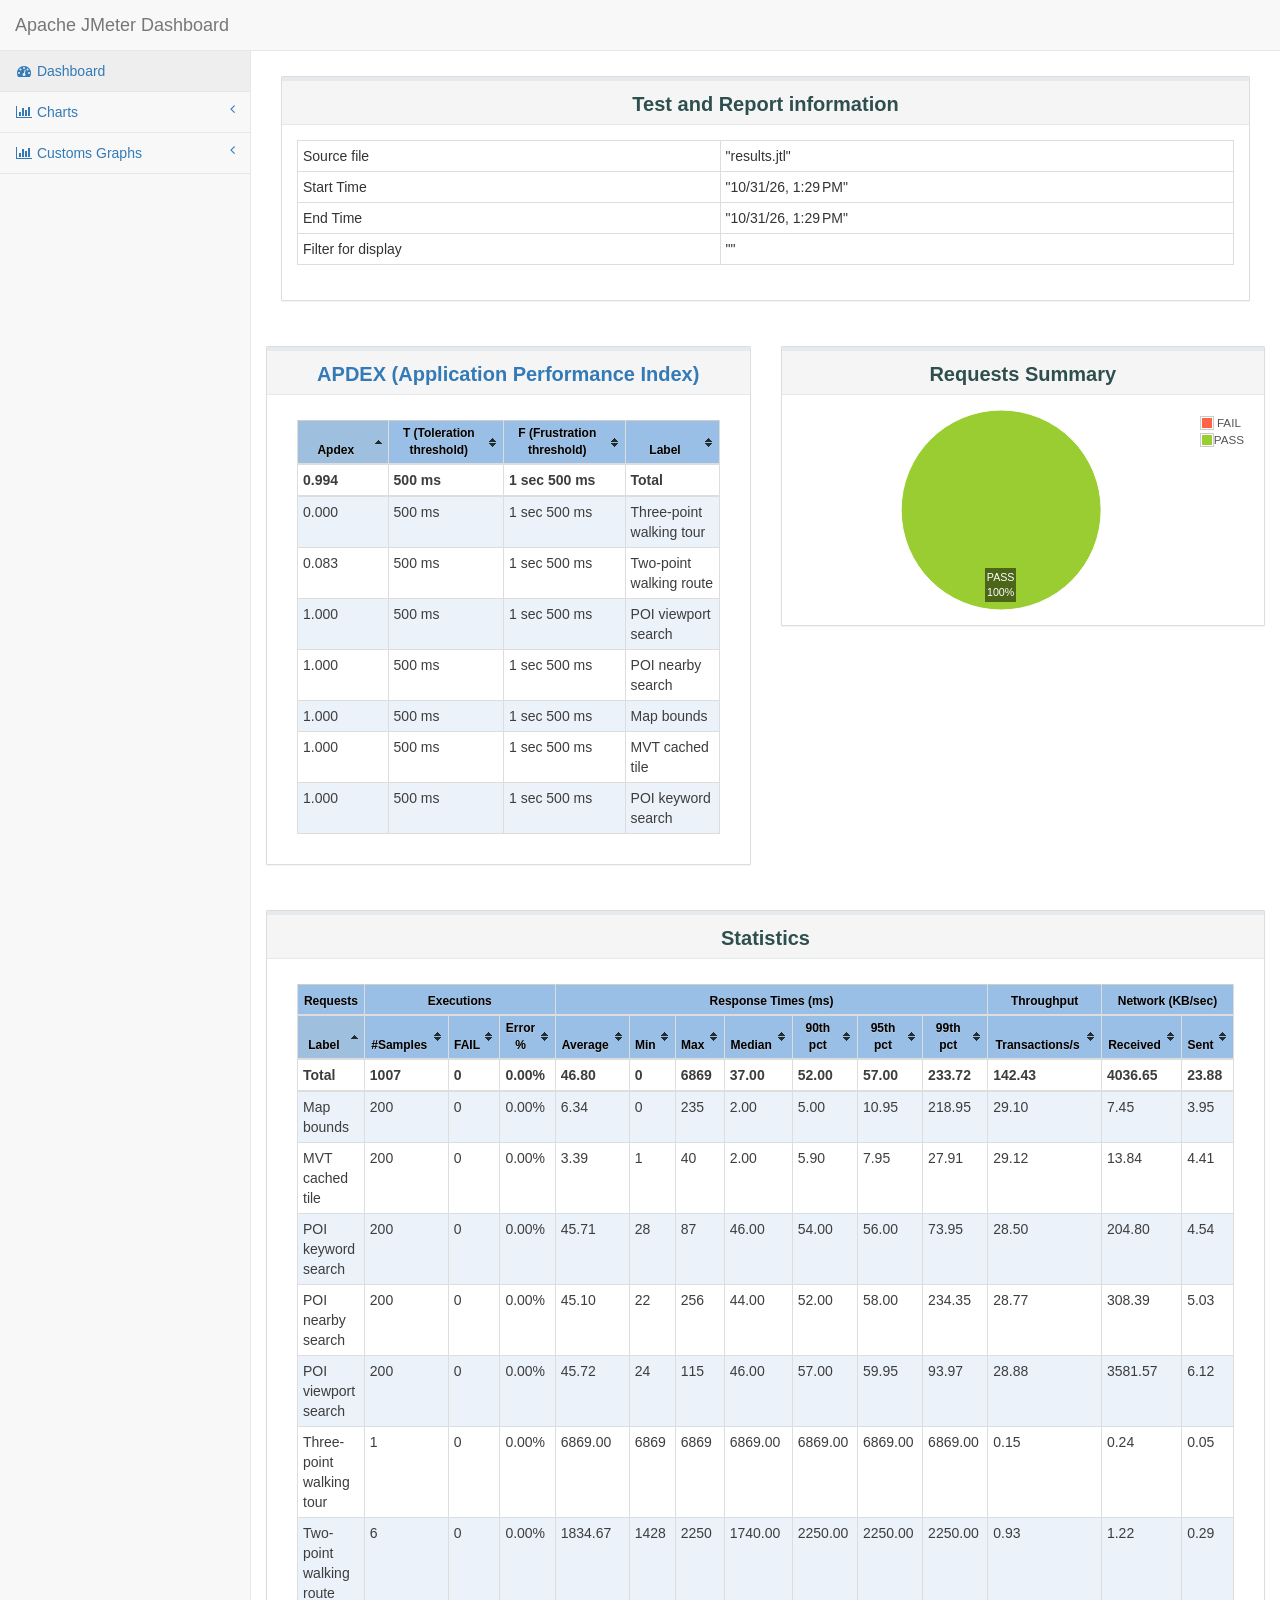
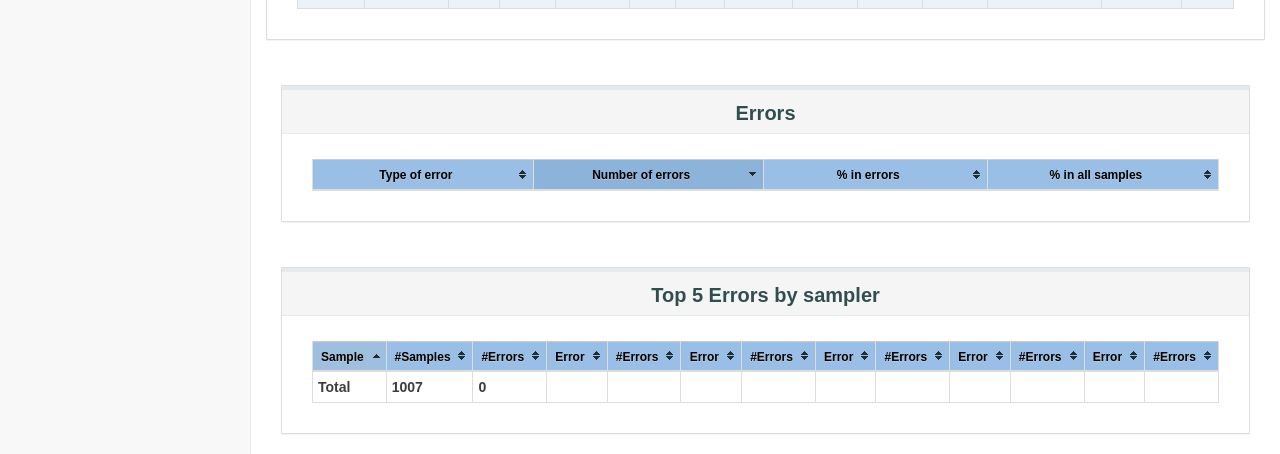
<file: reports/jmeter/latest/html/index.html>
<!DOCTYPE html>
<html lang="en">

<head>

    <meta charset="utf-8">
    <meta http-equiv="X-UA-Compatible" content="IE=edge">
    <meta name="viewport" content="width=device-width, initial-scale=1">
    <meta name="description" content="">
    <meta name="author" content="">

    <title>Apache JMeter Dashboard</title>

     <!-- Bootstrap Core CSS -->
    <link href="sbadmin2-1.0.7/bower_components/bootstrap/dist/css/bootstrap.min.css" rel="stylesheet">

    <!-- MetisMenu CSS -->
    <link href="sbadmin2-1.0.7/bower_components/metisMenu/dist/metisMenu.min.css" rel="stylesheet">

    <!-- Custom CSS -->
    <link href="sbadmin2-1.0.7/dist/css/sb-admin-2.css" rel="stylesheet">

    <!-- Dashboard css -->
    <link href="content/css/dashboard.css" rel="stylesheet">

    <!-- Table sorter -->
    <link href="content/css/theme.blue.css" rel="stylesheet">

    <!-- icon -->
    <link rel="icon" type="image/png" href="content/pages/icon-apache.png" />

    <!-- Custom Fonts -->
    <link href="sbadmin2-1.0.7/bower_components/font-awesome/css/font-awesome.min.css" rel="stylesheet" type="text/css">
</head>

<body>
    <div id="wrapper">
        <nav class="navbar navbar-default navbar-static-top" role="navigation" style="margin-bottom: 0">
            <div class="navbar-header">
                <button type="button" class="navbar-toggle" data-toggle="collapse" data-target=".navbar-collapse">
                    <span class="sr-only">Toggle navigation</span>
                    <span class="icon-bar"></span>
                    <span class="icon-bar"></span>
                    <span class="icon-bar"></span>
                </button>
                <a class="navbar-brand" href="index.html">Apache JMeter Dashboard</a>
            </div>
            <div class="navbar-default sidebar" role="navigation">
                <div class="sidebar-nav navbar-collapse">
                    <ul class="nav" id="side-menu">
                        <li>
                            <a href="index.html"><i class="fa fa-dashboard fa-fw"></i> Dashboard</a>
                        </li>
                        <li>
                            <a href="#"><i class="fa fa-bar-chart-o fa-fw"></i> Charts<span class="fa arrow"></span></a>
                            <ul class="nav nav-second-level">
                                <li>
                                    <a href="content/pages/OverTime.html">Over Time</a>
                                </li>
                                <li>
                                    <a href="content/pages/Throughput.html">Throughput</a>
                                </li>
                                <li>
                                    <a href="content/pages/ResponseTimes.html">Response Times</a>
                                </li>
                            </ul>
                            <!-- /.nav-second-level -->
                        </li>
                        
                        <li>
                            <a href="#"><i class="fa fa-bar-chart-o fa-fw"></i> Customs Graphs<span class="fa arrow"></span></a>
                            <ul class="nav nav-second-level">
                                <li>
                                    <a href="content/pages/CustomsGraphs.html">Over Time</a>
                                </li>
                            </ul>
                        </li>
                    </ul>
                </div>
            </div>
        </nav>
        <div id="page-wrapper">
            <div class="row">
                <div class="col-lg-12">
                     <div class="panel panel-default" >
                        <div class="panel-heading" style="text-align:center;">
                           <p class="dashboard-title">Test and Report information</p>
                        </div>
                        <div class="panel-body">
                        <table id="generalInfos" class="table table-bordered table-condensed " >
                            <tr>
                                <td>Source file</td>
                                <td>"results.jtl"</td>
                            </tr>
                            <tr>
                                <td>Start Time</td>
                                <td>"10/31/26, 1:29 PM"</td>
                            </tr>
                            <tr>
                                <td>End Time</td>
                                <td>"10/31/26, 1:29 PM"</td>
                            </tr>
                                <tr>
                                    <td>Filter for display</td>
                                    <td>""</td>
                                </tr>
                        </table>
                     </div>
                </div>
            </div>
            <div class="row">
                <div class="col-lg-6">
                    <div class="panel panel-default" style="text-align:center;">
                        <div class="panel-heading">
                           <p class="dashboard-title"><a href="https://en.wikipedia.org/wiki/Apdex" target="_blank">APDEX (Application Performance Index)</a></p>
                        </div>
                        <div class="panel-body">
                            <section id="apdex" class="col-md-12 table-responsive">
                                <table id="apdexTable" class="table table-bordered table-condensed tablesorter ">
                                </table>
                            </section>
                        </div>
                    </div>
                </div>
                <div class="col-lg-6" >
                    <div class="panel panel-default" style="text-align:center;">
                        <div class="panel-heading">
                           <p class="dashboard-title">Requests Summary</p>
                        </div>
                           <div class="panel-body">
                            <div class="flot-chart" style="height:200px;">
                                <div class="flot-chart-content" id="flot-requests-summary" style="height:200px;"/>
                            </div>
                        </div>
                    </div>
                </div>
            </div>
            <div class="col-lg-12">
                <div class="panel panel-default" style="text-align:center;">
                       <div class="panel-heading" >
                           <p class="dashboard-title">Statistics</p>
                       </div>
                <div class="panel-body ">
                    <section class="col-md-12 table-responsive">
                        <table id="statisticsTable" class="table table-bordered table-condensed tablesorter " >
                        </table>
                    </section>
                </div>
            </div>
            <div class="col-lg-12">
                <div class="panel panel-default" style="text-align:center;">
                    <div class="panel-heading">
                        <p class="dashboard-title">Errors</p>
                    </div>
                    <div class="panel-body">
                        <section class="col-md-12 table-responsive">
                            <table id="errorsTable" class="table table-bordered table-condensed tablesorter ">
                            </table>
                        </section>
                    </div>
                </div>
            </div>
            <div class="col-lg-12">
                <div class="panel panel-default" style="text-align:center;">
                    <div class="panel-heading">
                        <p class="dashboard-title">Top 5 Errors by sampler</p>
                    </div>
                    <div class="panel-body">
                        <section class="col-md-12 table-responsive">
                            <table id="top5ErrorsBySamplerTable" class="table table-bordered table-condensed tablesorter ">
                            </table>
                        </section>
                    </div>
                </div>
            </div>
        </div>
    </div>

    <!-- jQuery -->
    <script src="sbadmin2-1.0.7/bower_components/jquery/dist/jquery.min.js"></script>

    <!-- Bootstrap Core JavaScript -->
    <script src="sbadmin2-1.0.7/bower_components/bootstrap/dist/js/bootstrap.min.js"></script>
    <script src="sbadmin2-1.0.7/bower_components/flot/excanvas.min.js"></script>
    <script src="sbadmin2-1.0.7/bower_components/flot/jquery.flot.js"></script>
    <script src="sbadmin2-1.0.7/bower_components/flot/jquery.flot.pie.js"></script>
    <script src="sbadmin2-1.0.7/bower_components/flot/jquery.flot.resize.js"></script>
    <script src="sbadmin2-1.0.7/bower_components/flot/jquery.flot.time.js"></script>
    <script src="sbadmin2-1.0.7/bower_components/flot.tooltip/js/jquery.flot.tooltip.min.js"></script>
    <script src="sbadmin2-1.0.7/bower_components/flot-axislabels/jquery.flot.axislabels.js"></script>
    <!-- Metis Menu Plugin JavaScript -->
    <script src="sbadmin2-1.0.7/bower_components/metisMenu/dist/metisMenu.min.js"></script>

    <script src="content/js/dashboard-commons.js"></script>
    <script src="content/js/dashboard.js"></script>

    <!-- Custom Theme JavaScript -->
    <script src="sbadmin2-1.0.7/dist/js/sb-admin-2.js"></script>
    <script type="text/javascript" src="content/js/jquery.tablesorter.min.js"></script>

</body>

</html>
</file>
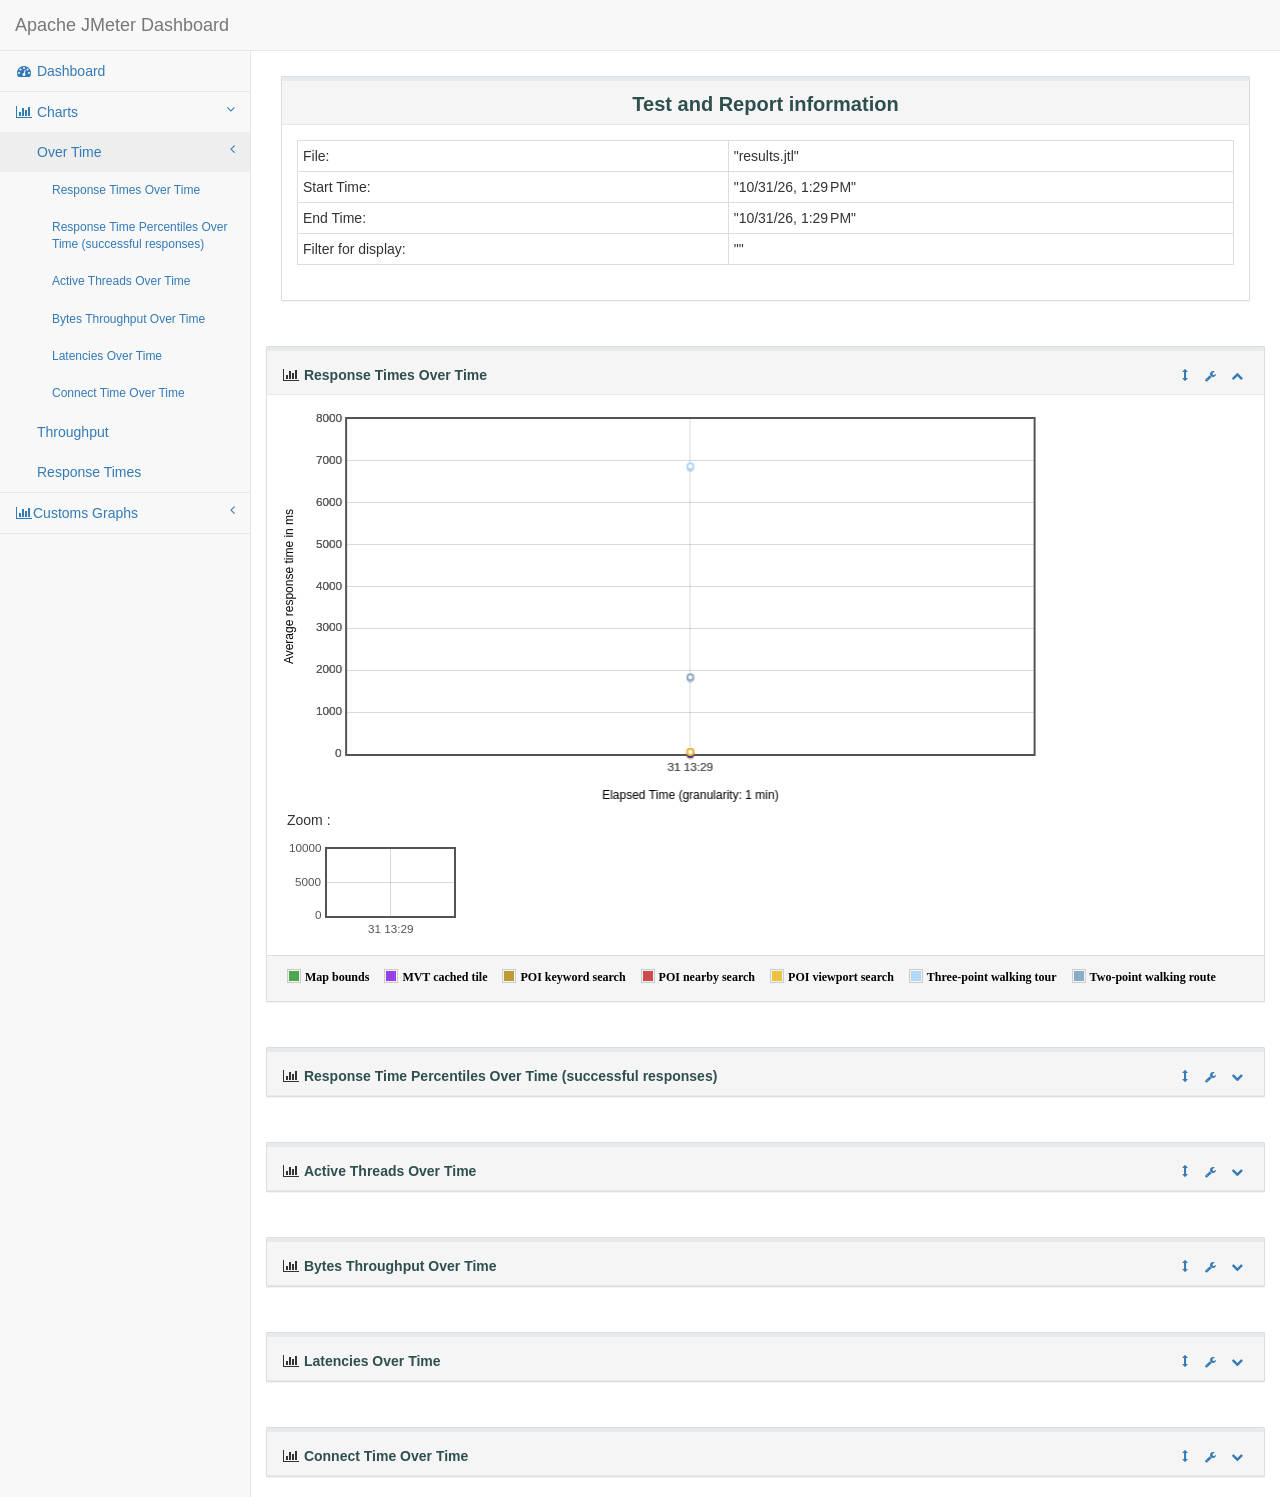
<file: reports/jmeter/latest/html/content/pages/OverTime.html>
<!DOCTYPE html>
<html lang="en">

<head>

    <meta charset="utf-8">
    <meta http-equiv="X-UA-Compatible" content="IE=edge">
    <meta name="viewport" content="width=device-width, initial-scale=1">
    <meta name="description" content="">
    <meta name="author" content="">

    <title>Apache JMeter Dashboard</title>

    <!-- Bootstrap Core CSS -->
    <link href="../../sbadmin2-1.0.7/bower_components/bootstrap/dist/css/bootstrap.min.css" rel="stylesheet">

    <!-- icone onglet -->
    <link rel="icon" type="image/png" href="icon-apache.png" />

    <!-- MetisMenu CSS -->
    <link href="../../sbadmin2-1.0.7/bower_components/metisMenu/dist/metisMenu.min.css" rel="stylesheet">

    <!-- Legends CSS -->
    <link href="../css/legends.css" rel="stylesheet">


    <!-- Custom CSS -->
    <link href="../../sbadmin2-1.0.7/dist/css/sb-admin-2.css" rel="stylesheet">

    <!-- Custom Fonts -->
    <link href="../../sbadmin2-1.0.7/bower_components/font-awesome/css/font-awesome.min.css" rel="stylesheet" type="text/css">

   <!-- JQuery UI style -->
    <link href="../css/jquery-ui.min.css" rel="stylesheet">
    <link href="../css/jquery-ui.structure.min.css" rel="stylesheet">
    <link href="../css/jquery-ui.theme.min.css" rel="stylesheet">
</head>

<body>

    <div id="wrapper">

        <!-- Navigation -->
        <nav class="navbar navbar-default navbar-static-top" role="navigation" style="margin-bottom: 0">
            <div class="navbar-header">
                <button type="button" class="navbar-toggle" data-toggle="collapse" data-target=".navbar-collapse">
                    <span class="sr-only">Toggle navigation</span>
                    <span class="icon-bar"></span>
                    <span class="icon-bar"></span>
                    <span class="icon-bar"></span>
                </button>
                <a class="navbar-brand" href="../../index.html">Apache JMeter Dashboard</a>
            </div>
            <!-- /.navbar-header -->


            <div class="navbar-default sidebar" role="navigation">
                <div class="sidebar-nav navbar-collapse">
                    <ul class="nav" id="side-menu">

                        <li>
                            <a href="../../index.html"><i class="fa fa-dashboard fa-fw"></i> Dashboard</a>
                        </li>
                        <li>
                            <a href="#"><i class="fa fa-bar-chart-o fa-fw"></i> Charts<span class="fa arrow"></span></a>
                            <ul class="nav nav-second-level">
                                <li>
                                    <a href="OverTime.html">Over Time<span class="fa arrow"></span></a>
                                    <ul class="nav nav-third-level in" id="submenu">
                                        <li>
                                            <a href="OverTime.html#responseTimesOverTime" onclick="$('#bodyResponseTimeOverTime').collapse('show');">
                                                Response Times Over Time
                                            </a>
                                        </li>
                                        <li>
                                            <a href="OverTime.html#responseTimePercentilesOverTime" onclick="$('#bodyResponseTimePercentilesOverTime').collapse('show');">
                                                Response Time Percentiles Over Time (successful responses)
                                            </a>
                                        </li>
                                        <li>
                                            <a href="OverTime.html#activeThreadsOverTime" onclick="$('#bodyActiveThreadsOverTime').collapse('show');">
                                                Active Threads Over Time
                                            </a>
                                        </li>
                                        <li>
                                            <a href="OverTime.html#bytesThroughputOverTime" onclick="$('#bodyBytesThroughputOverTime').collapse('show');">
                                                Bytes Throughput Over Time
                                            </a>
                                        </li>
                                        <li>
                                            <a href="OverTime.html#latenciesOverTime" onclick="$('#bodyLatenciesOverTime').collapse('show');">
                                                Latencies Over Time
                                            </a>
                                        </li>
                                        <li>
                                            <a href="OverTime.html#connectTimeOverTime" onclick="$('#bodyConnectTimeOverTime').collapse('show');">
                                                Connect Time Over Time
                                            </a>
                                        </li>
                                    </ul>
                                </li>
                                <li>
                                    <a href="Throughput.html">Throughput</a>
                                </li>
                                <li>
                                    <a href="ResponseTimes.html">Response Times</a>
                                </li>
                            </ul>
                            <!-- /.nav-second-level -->
                        </li>

                        <li>
                            <a href="#"><i class="fa fa-bar-chart-o fa-fw"></i>Customs Graphs<span class="fa arrow"></span></a>
                            <ul class="nav nav-second-level">
                                <li>
                                    <a href="CustomsGraphs.html">Over Time</a>
                                </li>
                            </ul>
                        </li>

                    </ul>
                </div>
                <!-- /.sidebar-collapse -->
            </div>
            <!-- /.navbar-static-side -->
        </nav>
        <!--modal-->
        <div class="modal fade" id="myModal" tabindex="-1" role="dialog" aria-labelledby="myModalLabel" aria-hidden="true">
          <div class="modal-dialog" style="width:90%;height: 5%;">
            <div class="modal-content">
              <div class="modal-header">
                <button type="button" class="close" data-dismiss="modal" aria-label="Close"><span aria-hidden="true">&times;</span></button>
                <h4 class="modal-title" id="myModalLabel">Zoom</h4>
              </div>
              <div class="modal-body">
                <div class="flot-chart">
                    <div class="flot-chart-content" id="flot-modal-content"></div>
                </div>
              </div>
              <div class="modal-footer" id="modalFooter">
                <p id="legendModal" hidden></p>
                <ul id="choicesModal" class="legend"></ul>
              </div>
            </div>
          </div>
        </div>

        <div id="page-wrapper">
            <div class="row">
                <div class="col-lg-12">
                     <div class="panel panel-default" >
                        <div class="panel-heading" style="text-align:center;">
                           <p class="dashboard-title">Test and Report information</p>
                        </div>
                        <div class="panel-body">
                        <table id="generalInfos" class="table table-bordered table-condensed " >
                            <tr>
                                <td>File:</td>
                                <td>"results.jtl"</td>
                            </tr>
                            <tr>
                                <td>Start Time:</td>
                                <td>"10/31/26, 1:29 PM"</td>
                            </tr>
                            <tr>
                                <td>End Time:</td>
                                <td>"10/31/26, 1:29 PM"</td>
                            </tr>
                                <tr>
                                    <td>Filter for display:</td>
                                    <td>""</td>
                                </tr>
                        </table>
                     </div>
                </div>
            </div>
            <!-- /.row -->
            <div class="row" id="graphContainer">

            <!-- /.col-lg-6 -->
            <div class="col-lg-12 portlet" id="responseTimesOverTime">
                    <div class="panel panel-default">
                        <div class="panel-heading portlet-header">
                             <i  class="fa fa-bar-chart-o fa-fw" ></i> 
                            <span type="button" class="span-title dropdown-toggle click-title" data-toggle="collapse" href="#bodyResponseTimeOverTime" aria-expanded="true" aria-controls="bodyResponseTimeOverTime">Response Times Over Time</span>
                             <div class="pull-right">
                                <div class="btn-group">
                                    <a class="btn btn-link btn-xs">
                                        <i class="glyphicon glyphicon-resize-vertical"></i>
                                    </a>
                                    <button type="button" class="btn btn-link btn-xs dropdown-toggle" data-toggle="dropdown">
                                        <i class="fa fa-wrench"></i>
                                    </button>
                                    <ul class="dropdown-menu dropdown-user">
                                        <li><a href="#bodyResponseTimeOverTime" onClick="checkAll('choicesResponseTimesOverTime');">Display all samples</a>
                                        </li>
                                        <li><a href="#bodyResponseTimeOverTime" onClick="uncheckAll('choicesResponseTimesOverTime');">Hide all samples</a>
                                        </li>
                                        <li><a href="#bodyResponseTimeOverTime" onclick="exportToPNG('flotResponseTimesOverTime', this);">Save as PNG</a></li>
                                    </ul>
                                    <button type="button" class="btn btn-link btn-xs dropdown-toggle" data-toggle="collapse" href="#bodyResponseTimeOverTime" aria-expanded="true" aria-controls="bodyResponseTimeOverTime">
                                        <i class="fa fa-chevron-up"></i>
                                    </button>
                                </div>
                            </div>
                        </div>
                        <!-- /.panel-heading -->
                        <div class="collapse in portlet-content" id="bodyResponseTimeOverTime">
                            <div class="panel-body" id="collapseResponseTimesOverTime">
                                <div class="flot-chart">
                                    <div class="flot-chart-content" id="flotResponseTimesOverTime" style="float: left; width:80%;"></div>
                                    <div style="float:left;margin-left:5px">
                                        <p>Zoom :</p>
                                        <div id="overviewResponseTimesOverTime" style="width:190px;height:100px;"></div>
                                    </div>
                                </div>
                            </div>
                            <div class="panel-footer" id="footerResponseTimesOverTime">
                                <p id="legendResponseTimesOverTime" hidden></p>
                                <ul id="choicesResponseTimesOverTime" class="legend"></ul>
                            </div>
                        </div>
                        <!-- /.panel-body -->
                    </div>
                    <!-- /.panel -->
                </div>
                <!-- /.col-lg-12 -->
                
                <!-- /.col-lg-12 -->
                <div class="col-lg-12 portlet" id="responseTimePercentilesOverTime">
                    <div class="panel panel-default">
                        <div class="panel-heading portlet-header">
                            <i class="fa fa-bar-chart-o fa-fw"></i>
                            <span type="button" class="dropdown-toggle click-title span-title" data-toggle="collapse" href="#bodyResponseTimePercentilesOverTime" aria-expanded="true" aria-controls="bodyResponseTimePercentilesOverTime">Response Time Percentiles Over Time (successful responses)</span>
                            <div class="pull-right">
                                <div class="btn-group">
                                    <a class="btn btn-link btn-xs">
                                        <i class="glyphicon glyphicon-resize-vertical"></i>
                                    </a>
                                    <button type="button" class="btn btn-link btn-xs dropdown-toggle" data-toggle="dropdown">
                                        <i class="fa fa-wrench"></i>
                                    </button>
                                    <ul class="dropdown-menu dropdown-user">
                                        <li><a href="#responseTimePercentilesOverTime" onClick="checkAll('choicesResponseTimePercentilesOverTime');">Display all samples</a>
                                        </li>
                                        <li><a href="#responseTimePercentilesOverTime" onClick="uncheckAll('choicesResponseTimePercentilesOverTime');">Hide all samples</a>
                                        </li>
                                        <li><a href="#responseTimePercentilesOverTime" onclick="exportToPNG('flotResponseTimePercentilesOverTime', this);">Save as PNG</a></li>
                                    </ul>
                                    <button type="button" class="btn btn-link btn-xs dropdown-toggle" data-toggle="collapse" href="#bodyResponseTimePercentilesOverTime" aria-expanded="true" aria-controls="bodyResponseTimePercentilesOverTime">
                                        <i class="fa fa-chevron-down"></i>
                                    </button>
                                </div>
                            </div>
                        </div>
                        <!-- /.panel-heading -->
                        <div class="collapse out portlet-content" id="bodyResponseTimePercentilesOverTime">
                            <div class="panel-body" id="collapseConnectTime">
                                <div class="flot-chart">
                                    <div class="flot-chart-content" id="flotResponseTimePercentilesOverTime" style="float: left; width:80%;"></div>
                                    <div style="float:left;margin-left:5px">
                                        <p>Zoom :</p>
                                        <div id="overviewResponseTimePercentilesOverTime" style="width:190px;height:100px;"></div>
                                    </div>
                                </div>
                            </div>
                            <div class="panel-footer" id="footerResponseTimePercentilesOverTime">
                                    <p id="legendResponseTimePercentilesOverTime" hidden></p>
                                    <ul id="choicesResponseTimePercentilesOverTime" class="legend"></ul>
                            </div>
                        </div>
                        <!-- /.panel-body -->

                    </div>
                    <!-- /.panel -->
                </div>
                <!-- /.col-lg-12 -->
                
                <div class="col-lg-12 portlet" id="activeThreadsOverTime">
                    <div class="panel panel-default" >
                        <div class="panel-heading portlet-header">
                           <i class="fa fa-bar-chart-o fa-fw"> </i>  <span type="button" class="span-title dropdown-toggle click-title" data-toggle="collapse" href="#bodyActiveThreadsOverTime" aria-expanded="true" aria-controls="bodyActiveThreadsOverTime">Active Threads Over Time</span>
                           <div class="pull-right">
                                <div class="btn-group">
                                    <a class="drag btn btn-link btn-xs">
                                        <i class="glyphicon glyphicon-resize-vertical"></i>
                                    </a>
                                    <button type="button" class="btn btn-link btn-xs dropdown-toggle" data-toggle="dropdown">
                                        <i class="fa fa-wrench"></i>
                                    </button>
                                    <ul class="dropdown-menu dropdown-user">
                                        <li><a href="#activeThreadsOverTime" onClick="checkAll('choicesActiveThreadsOverTime');">Display all samples</a>
                                        </li>
                                        <li><a href="#activeThreadsOverTime" onClick="uncheckAll('choicesActiveThreadsOverTime');">Hide all samples</a>
                                        </li>
                                        <li><a href="#activeThreadsOverTime" onclick="exportToPNG('flotActiveThreadsOverTime', this);">Save as PNG</a></li>
                                    </ul>
                                    <button type="button" class="btn btn-link btn-xs dropdown-toggle" data-toggle="collapse" href="#bodyActiveThreadsOverTime" aria-expanded="true" aria-controls="bodyActiveThreadsOverTime">
                                        <i class="fa fa-chevron-down"></i>
                                    </button>
                                </div>
                            </div>
                        </div>
                        <!-- /.panel-heading -->
                        <div class="collapse out portlet-content" id="bodyActiveThreadsOverTime">
                            <div class="panel-body" id="collapseActiveThreadsOverTime">
                                <div class="flot-chart">
                                    <div class="flot-chart-content" id="flotActiveThreadsOverTime" style="float: left; width:80%;"></div>
                                    <div style="float:left;margin-left:5px">
                                        <p>Zoom :</p>
                                        <div id="overviewActiveThreadsOverTime" style="width:190px;height:100px;"></div>
                                    </div>
                                </div>
                            </div>
                            <div class="panel-footer" id="footerActiveThreadsOverTime">
                                    <p id="legendActiveThreadsOverTime" hidden></p>
                                    <ul id="choicesActiveThreadsOverTime" class="legend">

                                    </ul>
                                </div>
                        </div>
                        <!-- /.panel-body -->
                    </div>
                    <!-- /.panel -->
                </div>
                

                <div class="col-lg-12 portlet" id="bytesThroughputOverTime">
                    <div class="panel panel-default">
                        <div class="panel-heading portlet-header">
                             <i class="fa fa-bar-chart-o fa-fw" ></i> <span type="button" class="dropdown-toggle click-title span-title" data-toggle="collapse" href="#bodyBytesThroughputOverTime" aria-expanded="true" aria-controls="bodyBytesThroughputOverTime">Bytes Throughput Over Time</span>
                           <div class="pull-right">
                                <div class="btn-group">
                                    <a class="btn btn-link btn-xs">
                                        <i class="glyphicon glyphicon-resize-vertical"></i>
                                    </a>
                                    <button type="button" class="btn btn-link btn-xs dropdown-toggle" data-toggle="dropdown">
                                        <i class="fa fa-wrench"></i>
                                    </button>
                                    <ul class="dropdown-menu dropdown-user">
                                        <li><a href="#bytesThroughputOverTime" onClick="checkAll('choicesBytesThroughputOverTime');">Display all samples</a>
                                        </li>
                                        <li><a href="#bytesThroughputOverTime" onClick="uncheckAll('choicesBytesThroughputOverTime');">Hide all samples</a>
                                        </li>
                                        <li><a href="#bytesThroughputOverTime" onclick="exportToPNG('flotBytesThroughputOverTime', this);">Save as PNG</a></li>
                                    </ul>
                                    <button type="button" class="btn btn-link btn-xs dropdown-toggle" data-toggle="collapse" href="#bodyBytesThroughputOverTime" aria-expanded="true" aria-controls="bodyBytesThroughputOverTime">
                                        <i class="fa fa-chevron-down"></i>
                                    </button>
                                </div>
                            </div>
                        </div>
                        <!-- /.panel-heading -->
                        <div class="collapse out portlet-content" id="bodyBytesThroughputOverTime">
                            <div class="panel-body " id="collapseBytes">
                                <div class="flot-chart">
                                    <div class="flot-chart-content" id="flotBytesThroughputOverTime" style="float: left; width:80%;"></div>
                                    <div style="float:left;margin-left:5px">
                                        <p>Zoom :</p>
                                        <div id="overviewBytesThroughputOverTime" style="width:190px;height:100px;"></div>
                                    </div>
                                </div>
                            </div>
                            <!-- /.panel-body -->
                            <div class="panel-footer" id="footerBytesThroughputOverTime">
                                <p id="legendBytesThroughputOverTime" hidden></p>
                                <ul id="choicesBytesThroughputOverTime" class="legend"></ul>
                            </div>
                        </div>
                    </div>
                    <!-- /.panel -->
                </div>

                <!-- /.col-lg-6 -->
                <div class="col-lg-12 portlet" id="latenciesOverTime">
                    <div class="panel panel-default">
                        <div class="panel-heading portlet-header">
                            <i class="fa fa-bar-chart-o fa-fw"></i>
                            <span type="button" class="dropdown-toggle click-title span-title" data-toggle="collapse" href="#bodyLatenciesOverTime" aria-expanded="true" aria-controls="bodyLatenciesOverTime">Latencies Over Time</span>
                            <div class="pull-right">
                                <div class="btn-group">
                                    <a class="btn btn-link btn-xs">
                                        <i class="glyphicon glyphicon-resize-vertical"></i>
                                    </a>
                                    <button type="button" class="btn btn-link btn-xs dropdown-toggle" data-toggle="dropdown">
                                        <i class="fa fa-wrench"></i>
                                    </button>
                                    <ul class="dropdown-menu dropdown-user">
                                        <li><a href="#latenciesOverTime" onClick="checkAll('choicesLatenciesOverTime');">Display all samples</a>
                                        </li>
                                        <li><a href="#latenciesOverTime" onClick="uncheckAll('choicesLatenciesOverTime');">Hide all samples</a>
                                        </li>
                                        <li><a href="#latenciesOverTime" onclick="exportToPNG('flotLatenciesOverTime', this);">Save as PNG</a></li>
                                    </ul>
                                    <button type="button" class="btn btn-link btn-xs dropdown-toggle" data-toggle="collapse" href="#bodyLatenciesOverTime" aria-expanded="true" aria-controls="bodyLatenciesOverTime">
                                        <i class="fa fa-chevron-down"></i>
                                    </button>
                                </div>
                            </div>
                        </div>
                        <!-- /.panel-heading -->
                        <div class="collapse out portlet-content" id="bodyLatenciesOverTime">
                            <div class="panel-body" id="collapseLatencies">
                                <div class="flot-chart">
                                    <div class="flot-chart-content" id="flotLatenciesOverTime" style="float: left; width:80%;"></div>
                                    <div style="float:left;margin-left:5px">
                                        <p>Zoom :</p>
                                        <div id="overviewLatenciesOverTime" style="width:190px;height:100px;"></div>
                                    </div>
                                </div>
                            </div>
                            <div class="panel-footer" id="footerLatenciesOverTime">
                                    <p id="legendLatenciesOverTime" hidden></p>
                                    <ul id="choicesLatenciesOverTime" class="legend"></ul>
                            </div>
                        </div>
                        <!-- /.panel-body -->

                    </div>
                    <!-- /.panel -->
                </div>

                <!-- /.col-lg-6 -->
                <div class="col-lg-12 portlet" id="connectTimeOverTime">
                    <div class="panel panel-default">
                        <div class="panel-heading portlet-header">
                            <i class="fa fa-bar-chart-o fa-fw"></i>
                            <span type="button" class="dropdown-toggle click-title span-title" data-toggle="collapse" href="#bodyConnectTimeOverTime" aria-expanded="true" aria-controls="bodyConnectTimeOverTime">Connect Time Over Time</span>
                            <div class="pull-right">
                                <div class="btn-group">
                                    <a class="btn btn-link btn-xs">
                                        <i class="glyphicon glyphicon-resize-vertical"></i>
                                    </a>
                                    <button type="button" class="btn btn-link btn-xs dropdown-toggle" data-toggle="dropdown">
                                        <i class="fa fa-wrench"></i>
                                    </button>
                                    <ul class="dropdown-menu dropdown-user">
                                        <li><a href="#connectTimeOverTime" onClick="checkAll('choicesConnectTimeOverTime');">Display all samples</a>
                                        </li>
                                        <li><a href="#connectTimeOverTime" onClick="uncheckAll('choicesConnectTimeOverTime');">Hide all samples</a>
                                        </li>
                                        <li><a href="#connectTimeOverTime" onclick="exportToPNG('flotConnectTimeOverTime', this);">Save as PNG</a></li>
                                    </ul>
                                    <button type="button" class="btn btn-link btn-xs dropdown-toggle" data-toggle="collapse" href="#bodyConnectTimeOverTime" aria-expanded="true" aria-controls="bodyConnectTimeOverTime">
                                        <i class="fa fa-chevron-down"></i>
                                    </button>
                                </div>
                            </div>
                        </div>
                        <!-- /.panel-heading -->
                        <div class="collapse out portlet-content" id="bodyConnectTimeOverTime">
                            <div class="panel-body" id="collapseConnectTime">
                                <div class="flot-chart">
                                    <div class="flot-chart-content" id="flotConnectTimeOverTime" style="float: left; width:80%;"></div>
                                    <div style="float:left;margin-left:5px">
                                        <p>Zoom :</p>
                                        <div id="overviewConnectTimeOverTime" style="width:190px;height:100px;"></div>
                                    </div>
                                </div>
                            </div>
                            <div class="panel-footer" id="footerConnectTimeOverTime">
                                    <p id="legendConnectTimeOverTime" hidden></p>
                                    <ul id="choicesConnectTimeOverTime" class="legend"></ul>
                            </div>
                        </div>
                        <!-- /.panel-body -->

                    </div>
                    <!-- /.panel -->
                </div>
                <!-- /.col-lg-6 -->
            </div>
            <!-- /.row -->
        </div>
        <!-- /#page-wrapper -->

    </div>
    <!-- /#wrapper -->

    <!-- jQuery -->
    <script src="../../sbadmin2-1.0.7/bower_components/jquery/dist/jquery.min.js"></script>

    <!-- Bootstrap Core JavaScript -->
    <script src="../../sbadmin2-1.0.7/bower_components/bootstrap/dist/js/bootstrap.min.js"></script>

    <!-- Metis Menu Plugin JavaScript -->
    <script src="../../sbadmin2-1.0.7/bower_components/metisMenu/dist/metisMenu.min.js"></script>

    <!-- Flot Charts JavaScript -->
    <script src="../../sbadmin2-1.0.7/bower_components/flot/excanvas.min.js"></script>
    <script src="../../sbadmin2-1.0.7/bower_components/flot/jquery.flot.js"></script>
    <script src="../../sbadmin2-1.0.7/bower_components/flot/jquery.flot.pie.js"></script>
    <script src="../../sbadmin2-1.0.7/bower_components/flot/jquery.flot.resize.js"></script>
    <script src="../../sbadmin2-1.0.7/bower_components/flot/jquery.flot.canvas.js"></script>
    <script src="../../sbadmin2-1.0.7/bower_components/flot/jquery.flot.time.js"></script>
    <script src="../../sbadmin2-1.0.7/bower_components/flot/jquery.flot.selection.js"></script>
    <script src="../../sbadmin2-1.0.7/bower_components/flot.tooltip/js/jquery.flot.tooltip.min.js"></script>
    <script src="../../sbadmin2-1.0.7/bower_components/flot-axislabels/jquery.flot.axislabels.js"></script>
    <script src="../js/jquery.flot.stack.js"></script>
    <script src="../js/hashtable.js"></script>
    <script src="../js/jquery.numberformatter-1.2.3.min.js"></script>
    <script src="../js/curvedLines.js"></script>
    <script src="../js/dashboard-commons.js"></script>
    <script src="../js/graph.js"></script>
    <script src="../js/jquery-ui.min.js"></script>
    <script src="../js/jquery.cookie.js"></script>
    <!-- Custom Theme JavaScript -->
    <script src="../../sbadmin2-1.0.7/dist/js/sb-admin-2.js"></script>

</body>

</html>
</file>
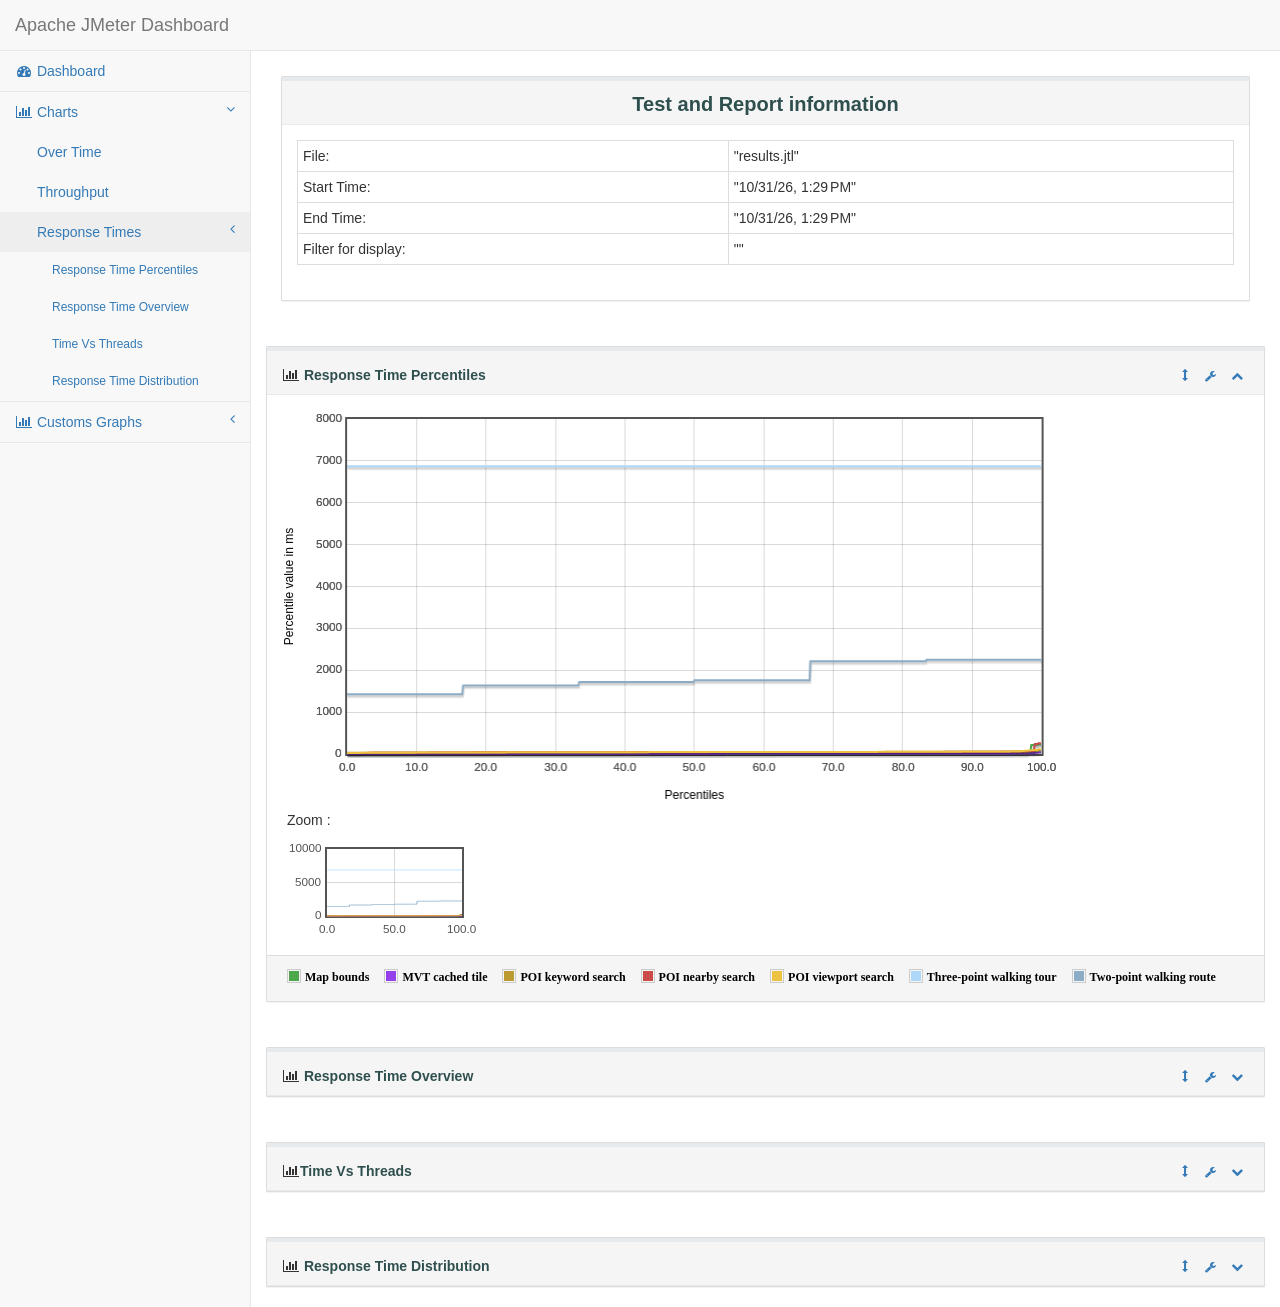
<file: reports/jmeter/latest/html/content/pages/ResponseTimes.html>
<!DOCTYPE html>
<html lang="en">

<head>

    <meta charset="utf-8">
    <meta http-equiv="X-UA-Compatible" content="IE=edge">
    <meta name="viewport" content="width=device-width, initial-scale=1">
    <meta name="description" content="">
    <meta name="author" content="">

    <title>Apache JMeter Dashboard</title>

    <!-- Bootstrap Core CSS -->
    <link href="../../sbadmin2-1.0.7/bower_components/bootstrap/dist/css/bootstrap.min.css" rel="stylesheet">

    <!-- icone onglet -->
    <link rel="icon" type="image/png" href="icon-apache.png" />

    <!-- MetisMenu CSS -->
    <link href="../../sbadmin2-1.0.7/bower_components/metisMenu/dist/metisMenu.min.css" rel="stylesheet">

    <!-- Legends CSS -->
    <link href="../css/legends.css" rel="stylesheet">


    <!-- Custom CSS -->
    <link href="../../sbadmin2-1.0.7/dist/css/sb-admin-2.css" rel="stylesheet">

    <!-- Custom Fonts -->
    <link href="../../sbadmin2-1.0.7/bower_components/font-awesome/css/font-awesome.min.css" rel="stylesheet" type="text/css">

   <!-- JQuery UI style -->
    <link href="../css/jquery-ui.min.css" rel="stylesheet">
    <link href="../css/jquery-ui.structure.min.css" rel="stylesheet">
    <link href="../css/jquery-ui.theme.min.css" rel="stylesheet">
</head>

<body>

    <div id="wrapper">

        <!-- Navigation -->
        <nav class="navbar navbar-default navbar-static-top" role="navigation" style="margin-bottom: 0">
            <div class="navbar-header">
                <button type="button" class="navbar-toggle" data-toggle="collapse" data-target=".navbar-collapse">
                    <span class="sr-only">Toggle navigation</span>
                    <span class="icon-bar"></span>
                    <span class="icon-bar"></span>
                    <span class="icon-bar"></span>
                </button>
                <a class="navbar-brand" href="../../index.html">Apache JMeter Dashboard</a>
            </div>
            <!-- /.navbar-header -->


            <div class="navbar-default sidebar" role="navigation">
                <div class="sidebar-nav navbar-collapse">
                    <ul class="nav" id="side-menu">

                        <li>
                            <a href="../../index.html"><i class="fa fa-dashboard fa-fw"></i> Dashboard</a>
                        </li>
                        <li>
                            <a href="#"><i class="fa fa-bar-chart-o fa-fw"></i> Charts<span class="fa arrow"></span></a>
                            <ul class="nav nav-second-level">
                                <li>
                                    <a href="OverTime.html">Over Time</a>

                                </li>
                                <li>
                                    <a href="Throughput.html">Throughput</a>
                                </li>
                                <li>
                                    <a href="ResponseTimes.html">Response Times<span class="fa arrow"></span></a>

                                    <ul class="nav nav-third-level in" id="submenu">
                                        <li>
                                            <a href="ResponseTimes.html#responseTimePercentiles" onclick="$('#bodyResponseTimePercentiles').collapse('show');">
                                                Response Time Percentiles
                                            </a>
                                        </li>
                                        <li>
                                            <a href="ResponseTimes.html#syntheticResponseTimeDistribution" onclick="$('#bodySyntheticResponseTimeDistribution').collapse('show');">
                                                Response Time Overview
                                            </a>
                                        </li>
                                        <li>
                                            <a href="ResponseTimes.html#timeVsThreads" onclick="$('#bodyTimeVsThreads').collapse('show');">Time Vs Threads</a>
                                        </li>
                                        <li>
                                            <a href="ResponseTimes.html#responseTimeDistribution" onclick="$('#bodyResponseTimeDistribution').collapse('show');">
                                                Response Time Distribution
                                            </a>
                                        </li>
                                    </ul>

                                </li>
                            </ul>
                            <!-- /.nav-second-level -->
                        </li>
                        <li>
                            <a href="#"><i class="fa fa-bar-chart-o fa-fw"></i> Customs Graphs<span class="fa arrow"></span></a>
                            <ul class="nav nav-second-level">
                                <li>
                                    <a href="CustomsGraphs.html">Over Time</a>
                                </li>
                            </ul>
                        </li>
                    </ul>
                </div>
                <!-- /.sidebar-collapse -->
            </div>
            <!-- /.navbar-static-side -->
        </nav>

        <div id="page-wrapper">
            <div class="row">
                <div class="col-lg-12">
                     <div class="panel panel-default" >
                        <div class="panel-heading" style="text-align:center;">
                           <p class="dashboard-title">Test and Report information</p>
                        </div>
                        <div class="panel-body">
                        <table id="generalInfos" class="table table-bordered table-condensed " >
                            <tr>
                                <td>File:</td>
                                <td>"results.jtl"</td>
                            </tr>
                            <tr>
                                <td>Start Time:</td>
                                <td>"10/31/26, 1:29 PM"</td>
                            </tr>
                            <tr>
                                <td>End Time:</td>
                                <td>"10/31/26, 1:29 PM"</td>
                            </tr>
                                <tr>
                                    <td>Filter for display:</td>
                                    <td>""</td>
                                </tr>
                        </table>
                     </div>
                </div>
            </div>
            <!-- /.row -->
            <div class="row" id="graphContainer">
                <div class="col-lg-12 portlet" id="responseTimePercentiles">
                    <div class="panel panel-default">
                        <div class="panel-heading portlet-header">
                            <i class="fa fa-bar-chart-o fa-fw"></i>  <span type="button" class="span-title dropdown-toggle click-title" data-toggle="collapse" href="#bodyResponseTimePercentiles" aria-expanded="true" aria-controls="bodyResponseTimePercentiles">Response Time Percentiles</span>
                            <div class="pull-right">
                                <div class="btn-group">
                                    <a class="drag btn btn-link btn-xs">
                                        <i class="glyphicon glyphicon-resize-vertical"></i>
                                    </a>
                                    <button type="button" class="btn btn-link btn-xs dropdown-toggle" data-toggle="dropdown">
                                        <i class="fa fa-wrench"></i>
                                    </button>
                                    <ul class="dropdown-menu dropdown-user">
                                        <li><a href="#responseTimePercentiles" onClick="checkAll('choicesResponseTimePercentiles');">Display all samples</a>
                                        </li>
                                        <li><a href="#responseTimePercentiles" onClick="uncheckAll('choicesResponseTimePercentiles');">Hide all samples</a>
                                        </li>
                                        <li><a href="#responseTimePercentiles" onclick="exportToPNG('flotResponseTimesPercentiles', this);">Save as PNG</a></li>
                                    </ul>
                                    <button type="button" class="btn btn-link btn-xs dropdown-toggle" data-toggle="collapse" href="#bodyResponseTimePercentiles" aria-expanded="true" aria-controls="bodyResponseTimePercentiles">
                                        <i class="fa fa-chevron-up"></i>
                                    </button>
                                </div>
                            </div>
                        </div>
                        <!-- /.panel-heading -->
                        <div class="collapse in portlet-content" id="bodyResponseTimePercentiles">
                            <div class="panel-body" id="collapseResponseTimePercentiles">
                                <div class="flot-chart">
                                    <div class="flot-chart-content" id="flotResponseTimesPercentiles" style="float: left; width:80%;"></div>
                                    <div style="float:left;margin-left:5px">
                                        <p>Zoom :</p>
                                        <div id="overviewResponseTimesPercentiles" style="width:190px;height:100px;"></div>
                                    </div>
                                </div>
                            </div>
                            <div class="panel-footer" id="footerPercentiles">
                                <p id="legendResponseTimePercentiles" hidden></p>
                                <ul id="choicesResponseTimePercentiles" class="legend">

                                </ul>
                            </div>
                        </div>
                        <!-- /.panel-body -->
                    </div>
                    <!-- /.panel -->
                </div>
                <div class="col-lg-12 portlet" id="syntheticResponseTimeDistribution">
                    <div class="panel panel-default">
                        <div class="panel-heading portlet-header">
                            <i class="fa fa-bar-chart-o fa-fw"></i>  <span type="button" class="dropdown-toggle click-title span-title" data-toggle="collapse" href="#bodySyntheticResponseTimeDistribution" aria-expanded="true" aria-controls="bodySyntheticResponseTimeDistribution">Response Time Overview</span>
                            <div class="pull-right">
                                <div class="btn-group">
                                    <a class="drag btn btn-link btn-xs">
                                        <i class="glyphicon glyphicon-resize-vertical"></i>
                                    </a>
                                    <button type="button" class="btn btn-link btn-xs dropdown-toggle" data-toggle="dropdown">
                                        <i class="fa fa-wrench"></i>
                                    </button>
                                    <ul class="dropdown-menu dropdown-user">
                                        <li><a href="#syntheticResponseTimeDistribution" onClick="checkAll('choicesSyntheticResponseTimeDistribution');">Display all samples</a>
                                        </li>
                                        <li><a href="#syntheticResponseTimeDistribution" onClick="uncheckAll('choicesSyntheticResponseTimeDistribution');">Hide all samples</a>
                                        </li>
                                        <li><a href="#syntheticResponseTimeDistribution" onclick="exportToPNG('flotSyntheticResponseTimesDistribution', this);">Save as PNG</a></li>
                                    </ul>
                                    <button type="button" class="btn btn-link btn-xs dropdown-toggle" data-toggle="collapse" href="#bodySyntheticResponseTimeDistribution" aria-expanded="true" aria-controls="bodySyntheticResponseTimeDistribution">
                                        <i class="fa fa-chevron-down"></i>
                                    </button>
                                </div>
                            </div>
                        </div>
                        <!-- /.panel-heading -->
                        <div class="collapse out portlet-content" id="bodySyntheticResponseTimeDistribution">
                            <div class="panel-body" id="collapseSyntheticResponseTimeDistribution">

                                <div class="flot-chart">
                                    <div class="flot-chart-content" id="flotSyntheticResponseTimeDistribution"></div>
                                </div>
                            </div>
                            <div class="panel-footer" id="footerSyntheticResponseTimeDistribution">
                                <p id="legendSyntheticResponseTimeDistribution" hidden></p>
                                <ul id="choicesSyntheticResponseTimeDistribution" class="legend">

                                </ul>
                            </div>
                        </div>
                        <!-- /.panel-body -->
                    </div>
                    <!-- /.panel -->
                </div>
                <div class="col-lg-12 portlet" id="timeVsThreads">
                    <div class="panel panel-default">
                        <div class="panel-heading portlet-header">
                           <i class="fa fa-bar-chart-o fa-fw"></i><span type="button" class="span-title dropdown-toggle click-title" data-toggle="collapse" href="#bodyTimeVsThreads" aria-expanded="true" aria-controls="bodyTimeVsThreads">Time Vs Threads</span>
                           <div class="pull-right">
                                <div class="btn-group">
                                    <a class="drag btn btn-link btn-xs">
                                        <i class="glyphicon glyphicon-resize-vertical"></i>
                                    </a>
                                    <button type="button" class="btn btn-link btn-xs dropdown-toggle" data-toggle="dropdown">
                                        <i class="fa fa-wrench"></i>
                                    </button>
                                    <ul class="dropdown-menu dropdown-user">
                                        <li><a href="#timeVsThreads" onClick="checkAll('choicesTimeVsThreads');">Display all samples</a>
                                        </li>
                                        <li><a href="#timeVsThreads" onClick="uncheckAll('choicesTimeVsThreads');">Hide all samples</a>
                                        </li>
                                        <li><a href="#timeVsThreads" onclick="exportToPNG('flotTimesVsThreads', this);">Save as PNG</a></li>
                                    </ul>
                                    <button type="button" class="btn btn-link btn-xs dropdown-toggle" data-toggle="collapse" href="#bodyTimeVsThreads" aria-expanded="true" aria-controls="bodyTimeVsThreads">
                                        <i class="fa fa-chevron-down"></i>
                                    </button>
                                </div>
                            </div>
                        </div>
                        <!-- /.panel-heading -->
                        <div class="collapse out portlet-content" id="bodyTimeVsThreads">
                            <div class="panel-body" id="collapseTimeVsThreads">
                                <div class="flot-chart">
                                    <div class="flot-chart-content" id="flotTimesVsThreads" style="float: left; width:80%;"></div>
                                    <div style="float:left;margin-left:5px">
                                        <p>Zoom :</p>
                                        <div id="overviewTimesVsThreads" style="width:190px;height:100px;"></div>
                                    </div>
                                </div>
                            </div>
                            <div class="panel-footer" id="footerTimeVsThreads">
                                <p id="legendTimeVsThreads" hidden></p>
                                <ul id="choicesTimeVsThreads" class="legend"></ul>
                            </div>
                        </div>
                        <!-- /.panel-body -->
                    </div>
                    <!-- /.panel -->
                </div>
                <div class="col-lg-12 portlet" id="responseTimeDistribution">
                    <div class="panel panel-default">
                        <div class="panel-heading portlet-header">
                           <i class="fa fa-bar-chart-o fa-fw"></i> <span type="button" class="dropdown-toggle click-title span-title" data-toggle="collapse" href="#bodyResponseTimeDistribution" aria-expanded="true" aria-controls="bodyResponseTimeDistribution">Response Time Distribution</span>
                           <div class="pull-right">
                                <div class="btn-group">
                                    <a class="drag btn btn-link btn-xs">
                                        <i class="glyphicon glyphicon-resize-vertical"></i>
                                    </a>
                                    <button type="button" class="btn btn-link btn-xs dropdown-toggle" data-toggle="dropdown">
                                        <i class="fa fa-wrench"></i>
                                    </button>
                                    <ul class="dropdown-menu dropdown-user">
                                        <li><a href="#responseTimeDistribution" onClick="checkAll('choicesResponseTimeDistribution');">Display all samples</a>
                                        </li>
                                        <li><a href="#responseTimeDistribution" onClick="uncheckAll('choicesResponseTimeDistribution');">Hide all samples</a>
                                        </li>
                                        <li><a href="#responseTimeDistribution" onclick="exportToPNG('flotResponseTimeDistribution', this);">Save as PNG</a></li>
                                    </ul>
                                    <button type="button" class="btn btn-link btn-xs dropdown-toggle" data-toggle="collapse" href="#bodyResponseTimeDistribution" aria-expanded="true" aria-controls="bodyResponseTimeDistribution">
                                        <i class="fa fa-chevron-down"></i>
                                    </button>
                                </div>
                            </div>
                        </div>
                        <!-- /.panel-heading -->
                        <div class="collapse out portlet-content" id="bodyResponseTimeDistribution">
                            <div class="panel-body" id="collapseResponseTimeDistribution">

                                <div class="flot-chart">
                                    <div class="flot-chart-content" id="flotResponseTimeDistribution"></div>
                                </div>
                            </div>
                            <div class="panel-footer" id="footerResponseTimeDistribution">
                                <p id="legendResponseTimeDistribution" hidden></p>
                                <ul id="choicesResponseTimeDistribution" class="legend">

                                </ul>
                            </div>
                        </div>
                        <!-- /.panel-body -->
                    </div>
                    <!-- /.panel -->
                </div>

                <!-- /.col-lg-6 -->
            </div>
            <!-- /.row -->
        </div>
        <!-- /#page-wrapper -->

    </div>
    <!-- /#wrapper -->

     <!-- jQuery -->
    <script src="../../sbadmin2-1.0.7/bower_components/jquery/dist/jquery.min.js"></script>

    <!-- Bootstrap Core JavaScript -->
    <script src="../../sbadmin2-1.0.7/bower_components/bootstrap/dist/js/bootstrap.min.js"></script>

    <!-- Metis Menu Plugin JavaScript -->
    <script src="../../sbadmin2-1.0.7/bower_components/metisMenu/dist/metisMenu.min.js"></script>

    <!-- Flot Charts JavaScript -->
    <script src="../../sbadmin2-1.0.7/bower_components/flot/excanvas.min.js"></script>
    <script src="../../sbadmin2-1.0.7/bower_components/flot/jquery.flot.js"></script>
    <script src="../../sbadmin2-1.0.7/bower_components/flot/jquery.flot.pie.js"></script>
    <script src="../../sbadmin2-1.0.7/bower_components/flot/jquery.flot.resize.js"></script>
    <script src="../../sbadmin2-1.0.7/bower_components/flot/jquery.flot.canvas.js"></script>
    <script src="../../sbadmin2-1.0.7/bower_components/flot/jquery.flot.navigate.js"></script>
    <script src="../../sbadmin2-1.0.7/bower_components/flot/jquery.flot.time.js"></script>
    <script src="../../sbadmin2-1.0.7/bower_components/flot/jquery.flot.selection.js"></script>
    <script src="../../sbadmin2-1.0.7/bower_components/flot.tooltip/js/jquery.flot.tooltip.min.js"></script>
    <script src="../../sbadmin2-1.0.7/bower_components/flot-axislabels/jquery.flot.axislabels.js"></script>
    <script src="../js/hashtable.js"></script>
    <script src="../js/jquery.numberformatter-1.2.3.min.js"></script>
    <script src="../js/curvedLines.js"></script>
    <script src="../js/dashboard-commons.js"></script>
    <script src="../js/graph.js"></script>
    <script src="../js/jquery-ui.min.js"></script>
    <script src="../../sbadmin2-1.0.7/bower_components/flot/jquery.flot.threshold.js"></script>
    <!-- Custom Theme JavaScript -->
    <script src="../../sbadmin2-1.0.7/dist/js/sb-admin-2.js"></script>
    <script src="../js/jquery.cookie.js"></script>

    <script src="../../sbadmin2-1.0.7/bower_components/flot/jquery.flot.symbol.js"></script>

</body>

</html>
</file>
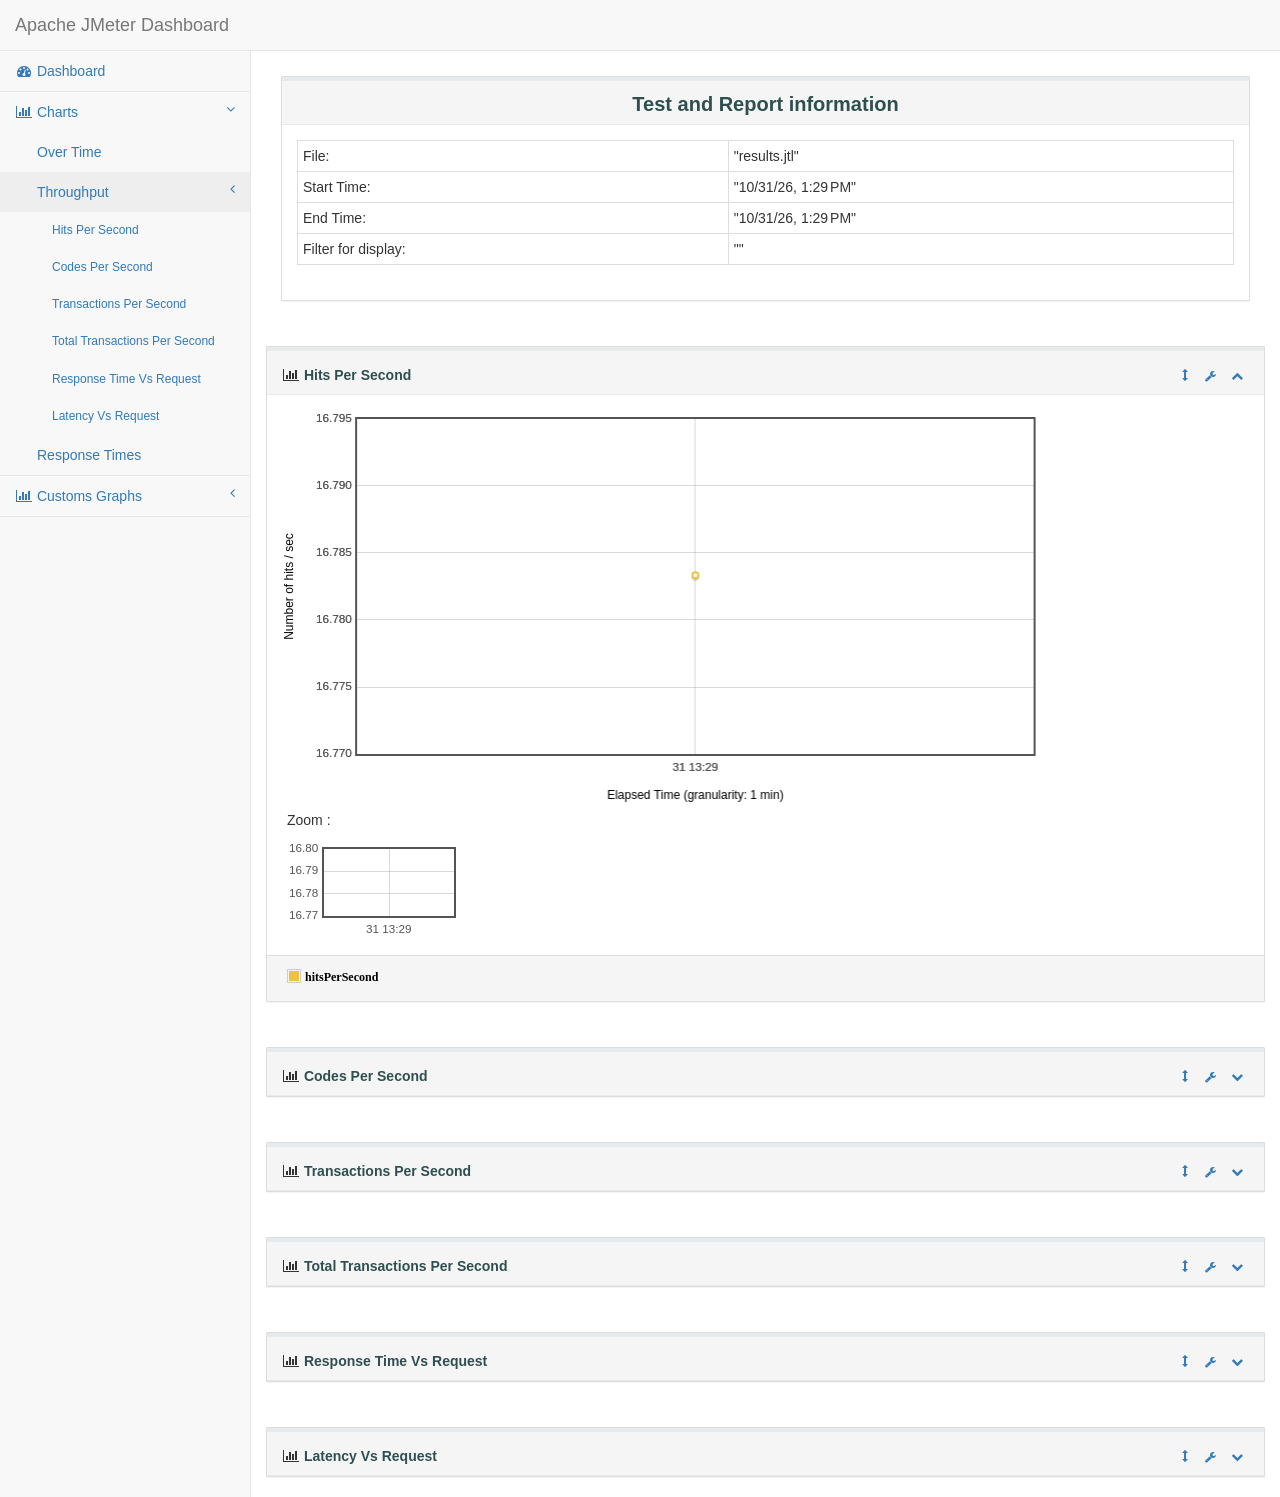
<file: reports/jmeter/latest/html/content/pages/Throughput.html>
<!DOCTYPE html>
<html lang="en">

<head>

    <meta charset="utf-8">
    <meta http-equiv="X-UA-Compatible" content="IE=edge">
    <meta name="viewport" content="width=device-width, initial-scale=1">
    <meta name="description" content="">
    <meta name="author" content="">

    <title>Apache JMeter Dashboard</title>

    <!-- Bootstrap Core CSS -->
    <link href="../../sbadmin2-1.0.7/bower_components/bootstrap/dist/css/bootstrap.min.css" rel="stylesheet">

    <!-- icon -->
    <link rel="icon" type="image/png" href="icon-apache.png" />

    <!-- MetisMenu CSS -->
    <link href="../../sbadmin2-1.0.7/bower_components/metisMenu/dist/metisMenu.min.css" rel="stylesheet">

    <!-- Legends CSS -->
    <link href="../css/legends.css" rel="stylesheet">


    <!-- Custom CSS -->
    <link href="../../sbadmin2-1.0.7/dist/css/sb-admin-2.css" rel="stylesheet">

    <!-- Custom Fonts -->
    <link href="../../sbadmin2-1.0.7/bower_components/font-awesome/css/font-awesome.min.css" rel="stylesheet" type="text/css">

   <!-- JQuery UI style -->
    <link href="../css/jquery-ui.min.css" rel="stylesheet">
    <link href="../css/jquery-ui.structure.min.css" rel="stylesheet">
    <link href="../css/jquery-ui.theme.min.css" rel="stylesheet">
</head>

<body>

    <div id="wrapper">

        <!-- Navigation -->
        <nav class="navbar navbar-default navbar-static-top" role="navigation" style="margin-bottom: 0">
            <div class="navbar-header">
                <button type="button" class="navbar-toggle" data-toggle="collapse" data-target=".navbar-collapse">
                    <span class="sr-only">Toggle navigation</span>
                    <span class="icon-bar"></span>
                    <span class="icon-bar"></span>
                    <span class="icon-bar"></span>
                </button>
                <a class="navbar-brand" href="../../index.html">Apache JMeter Dashboard</a>
            </div>
            <!-- /.navbar-header -->


            <div class="navbar-default sidebar" role="navigation">
                <div class="sidebar-nav navbar-collapse">
                    <ul class="nav" id="side-menu">

                        <li>
                            <a href="../../index.html"><i class="fa fa-dashboard fa-fw"></i> Dashboard</a>
                        </li>
                        <li>
                            <a href="#"><i class="fa fa-bar-chart-o fa-fw"></i> Charts<span class="fa arrow"></span></a>
                            <ul class="nav nav-second-level">
                                <li>
                                    <a href="OverTime.html">Over Time</a>
                                </li>
                                <li>
                                    <a href="Throughput.html">Throughput<span class="fa arrow"></span></a>
                                    <ul class="nav nav-third-level in" id="submenu">
                                        <li>
                                            <a href="Throughput.html#hitsPerSecond" onclick="$('#bodyHitsPerSecond').collapse('show');">Hits Per Second</a>
                                        </li>

                                        <li>
                                            <a href="Throughput.html#codesPerSecond" onclick="$('#bodyCodesPerSecond').collapse('show');">Codes Per Second</a>
                                        </li>
                                        <li>
                                            <a href="Throughput.html#transactionsPerSecond" onclick="$('#bodyTransactionsPerSecond').collapse('show');">Transactions Per Second</a>
                                        </li>
                                        <li>
                                            <a href="Throughput.html#totalTPS" onclick="$('#bodyTotalTPS').collapse('show');">Total Transactions Per Second</a>
                                        </li>
                                        <li>
                                            <a href="Throughput.html#responseTimeVsRequest" onclick="$('#bodyResponseTimeVsRequest').collapse('show');">Response Time Vs Request</a>
                                        </li>
                                        <li>
                                            <a href="Throughput.html#latencyVsRequest" onclick="$('#bodyLatenciesVsRequest').collapse('show');">Latency Vs Request</a>
                                        </li>
                                    </ul>
                                </li>
                                <li>
                                    <a href="ResponseTimes.html">Response Times</a>
                                </li>
                            </ul>
                            <!-- /.nav-second-level -->
                        </li>

                        <li>
                            <a href="#"><i class="fa fa-bar-chart-o fa-fw"></i> Customs Graphs<span class="fa arrow"></span></a>
                            <ul class="nav nav-second-level">
                                <li>
                                    <a href="CustomsGraphs.html">Over Time</a>
                                </li>
                            </ul>
                        </li>

                    </ul>
                </div>
                <!-- /.sidebar-collapse -->
            </div>
            <!-- /.navbar-static-side -->
        </nav>

        <div id="page-wrapper">
            <div class="row">
                <div class="col-lg-12">
                     <div class="panel panel-default">
                        <div class="panel-heading" style="text-align:center;">
                           <p class="dashboard-title">Test and Report information</p>
                        </div>
                        <div class="panel-body">
                        <table id="generalInfos" class="table table-bordered table-condensed " >
                            <tr>
                                <td>File:</td>
                                <td>"results.jtl"</td>
                            </tr>
                            <tr>
                                <td>Start Time:</td>
                                <td>"10/31/26, 1:29 PM"</td>
                            </tr>
                            <tr>
                                <td>End Time:</td>
                                <td>"10/31/26, 1:29 PM"</td>
                            </tr>
                                <tr>
                                    <td>Filter for display:</td>
                                    <td>""</td>
                                </tr>
                        </table>
                     </div>
                </div>
            </div>
            <!-- /.row -->
            <div class="row" id="graphContainer">

                <!-- /.col-lg-12 -->

                <div class="col-lg-12 portlet" id="hitsPerSecond">
                    <div class="panel panel-default">
                        <div class="panel-heading portlet-header">
                           <i class="fa fa-bar-chart-o fa-fw"> </i>  <span type="button" class="dropdown-toggle click-title span-title" data-toggle="collapse" href="#bodyHitsPerSecond" aria-expanded="true" aria-controls="bodyHitsPerSecond">Hits Per Second</span>
                           <div class="pull-right">
                                <div class="btn-group">
                                    <a class="btn btn-link btn-xs">
                                        <i class="glyphicon glyphicon-resize-vertical"></i>
                                    </a>
                                    <button type="button" class="btn btn-link btn-xs dropdown-toggle" data-toggle="dropdown">
                                        <i class="fa fa-wrench"></i>
                                    </button>
                                    <ul class="dropdown-menu dropdown-user">
                                        <li><a href="#hitsPerSecond" onClick="checkAll('choicesHitsPerSecond');">Display samples</a>
                                        </li>
                                        <li><a href="#hitsPerSecond" onClick="uncheckAll('choicesHitsPerSecond');">Hide samples</a>
                                        </li>
                                        <li><a href="#hitsPerSecond" onclick="exportToPNG('flotHitsPerSecond', this);">Save as PNG</a></li>
                                    </ul>
                                    <button type="button" class="btn btn-link btn-xs dropdown-toggle" data-toggle="collapse" href="#bodyHitsPerSecond" aria-expanded="true" aria-controls="bodyHitsPerSecond">
                                        <i class="fa fa-chevron-up"></i>
                                    </button>
                                </div>
                            </div>
                        </div>
                        <!-- /.panel-heading -->
                        <div class="collapse in portlet-content" id="bodyHitsPerSecond">
                            <div class="panel-body" id="collapseHitsPerSecond" >
                                <div class="flot-chart" >
                                    <div class="flot-chart-content" id="flotHitsPerSecond" style="float: left; width:80%;"></div>
                                    <div style="float:left;margin-left:5px">
                                        <p>Zoom :</p>
                                        <div id="overviewHitsPerSecond" style="width:190px;height:100px;"></div>
                                    </div>
                                </div>
                            </div>
                            <div class="panel-footer" id="footerHitsPerSecond">
                                <p id="legendHitsPerSecond" hidden></p>
                                <ul id="choicesHitsPerSecond" class="legend"></ul>
                            </div>
                        </div>
                    </div>
                </div>

                <!-- codesPerSecond -->

                <div class="col-lg-12 portlet" id="codesPerSecond">
                    <div class="panel panel-default">
                        <div class="panel-heading portlet-header">
                            <i class="fa fa-bar-chart-o fa-fw"></i>
                            <span type="button" class="dropdown-toggle click-title span-title" data-toggle="collapse" href="#bodyCodesPerSecond" aria-expanded="true" aria-controls="bodyCodesPerSecond">Codes Per Second</span>
                            <div class="pull-right">
                                <div class="btn-group">
                                    <a class="btn btn-link btn-xs">
                                        <i class="glyphicon glyphicon-resize-vertical"></i>
                                    </a>
                                    <button type="button" class="btn btn-link btn-xs dropdown-toggle" data-toggle="dropdown">
                                        <i class="fa fa-wrench"></i>
                                    </button>
                                    <ul class="dropdown-menu dropdown-user">
                                        <li><a href="#codesPerSecond" onClick="checkAll('choicesCodesPerSecond');">Display samples</a>
                                        </li>
                                        <li><a href="#codesPerSecond" onClick="uncheckAll('choicesCodesPerSecond');">Hide samples</a>
                                        </li>
                                        <li><a href="#codesPerSecond" onclick="exportToPNG('flotCodesPerSecond', this);">Save as PNG</a></li>
                                    </ul>
                                    <button type="button" class="btn btn-link btn-xs dropdown-toggle" data-toggle="collapse" href="#bodyCodesPerSecond" aria-expanded="true" aria-controls="bodyCodesPerSecond">
                                        <i class="fa fa-chevron-down"></i>
                                    </button>
                                </div>
                            </div>
                        </div>
                        <!-- /.panel-heading -->

                        <div class="collapse out portlet-content" id="bodyCodesPerSecond">
                            <div class="panel-body" id="collapseCodesPerSecond">
                                <div class="flot-chart">
                                    <div class="flot-chart-content" id="flotCodesPerSecond" style="float: left; width:80%;"></div>
                                    <div style="float:left;margin-left:5px">
                                        <p>Zoom :</p>
                                        <div id="overviewCodesPerSecond" style="width:190px;height:100px;"></div>
                                    </div>
                                </div>
                            </div>
                            <div class="panel-footer" id="footerCodesPerSecond">
                                <p id="legendCodesPerSecond" hidden></p>
                                <ul id="choicesCodesPerSecond" class="legend"></ul>
                            </div>
                        </div>
                    </div>
                </div>
                <div class="col-lg-12 portlet" id="transactionsPerSecond">
                    <div class="panel panel-default">
                        <div class="panel-heading portlet-header">
                          <i class="fa fa-bar-chart-o fa-fw"> </i> <span type="button" class="dropdown-toggle click-title span-title" data-toggle="collapse" href="#bodyTransactionsPerSecond" aria-expanded="true" aria-controls="bodyTransactionsPerSecond">Transactions Per Second</span>
                          <div class="pull-right">
                                <div class="btn-group">
                                    <a class="btn btn-link btn-xs">
                                        <i class="glyphicon glyphicon-resize-vertical"></i>
                                    </a>
                                    <button type="button" class="btn btn-link btn-xs dropdown-toggle" data-toggle="dropdown">
                                        <i class="fa fa-wrench"></i>
                                    </button>
                                    <ul class="dropdown-menu dropdown-user">
                                        <li><a href="#transactionsPerSecond" onClick="checkAll('choicesTransactionsPerSecond');">Display all samples</a>
                                        </li>
                                        <li><a href="#transactionsPerSecond" onClick="uncheckAll('choicesTransactionsPerSecond');">Hide all samples</a>
                                        </li>
                                        <li><a href="#transactionsPerSecond" onclick="exportToPNG('flotTransactionsPerSecond', this);">Save as PNG</a></li>
                                    </ul>
                                    <button type="button" class="btn btn-link btn-xs dropdown-toggle" data-toggle="collapse" href="#bodyTransactionsPerSecond" aria-expanded="true" aria-controls="bodyTransactionsPerSecond">
                                        <i class="fa fa-chevron-down"></i>
                                    </button>
                                </div>
                            </div>
                        </div>
                        <!-- /.panel-heading -->
                        <div class="collapse out portlet-content" id="bodyTransactionsPerSecond">
                            <div class="panel-body" id="collapseTransactionsPerSecond">
                                <div class="flot-chart">
                                    <div class="flot-chart-content" id="flotTransactionsPerSecond" style="float: left; width:80%;"></div>
                                    <div style="float:left;margin-left:5px">
                                        <p>Zoom :</p>
                                        <div id="overviewTransactionsPerSecond" style="width:190px;height:100px;"></div>
                                    </div>
                                </div>
                            </div>
                            <div class="panel-footer" id="footerTransactionsPerSecond">
                                <p id="legendTransactionsPerSecond" hidden></p>
                                <ul id="choicesTransactionsPerSecond" class="legend"></ul>
                            </div>
                        </div>
                        <!-- /.panel-body -->
                    </div>
                    <!-- /.panel -->
                </div>

                <div class="col-lg-12 portlet" id="totalTPS">
                    <div class="panel panel-default">
                        <div class="panel-heading portlet-header">
                          <i class="fa fa-bar-chart-o fa-fw"> </i> <span type="button" class="dropdown-toggle click-title span-title" data-toggle="collapse" href="#bodyTotalTPS" aria-expanded="true" aria-controls="bodyTotalTPS">Total Transactions Per Second</span>
                          <div class="pull-right">
                                <div class="btn-group">
                                    <a class="btn btn-link btn-xs">
                                        <i class="glyphicon glyphicon-resize-vertical"></i>
                                    </a>
                                    <button type="button" class="btn btn-link btn-xs dropdown-toggle" data-toggle="dropdown">
                                        <i class="fa fa-wrench"></i>
                                    </button>
                                    <ul class="dropdown-menu dropdown-user">
                                        <li><a href="#totalTPS" onClick="checkAll('choicesTotalTPS');">Display all samples</a>
                                        </li>
                                        <li><a href="#totalTPS" onClick="uncheckAll('choicesTotalTPS');">Hide all samples</a>
                                        </li>
                                        <li><a href="#totalTPS" onclick="exportToPNG('flotTotalTPS', this);">Save as PNG</a></li>
                                    </ul>
                                    <button type="button" class="btn btn-link btn-xs dropdown-toggle" data-toggle="collapse" href="#bodyTotalTPS" aria-expanded="true" aria-controls="bodyTotalTPS">
                                        <i class="fa fa-chevron-down"></i>
                                    </button>
                                </div>
                            </div>
                        </div>
                        <!-- /.panel-heading -->
                        <div class="collapse out portlet-content" id="bodyTotalTPS">
                            <div class="panel-body" id="collapseTotalTPS">
                                <div class="flot-chart">
                                    <div class="flot-chart-content" id="flotTotalTPS" style="float: left; width:80%;"></div>
                                    <div style="float:left;margin-left:5px">
                                        <p>Zoom :</p>
                                        <div id="overviewTotalTPS" style="width:190px;height:100px;"></div>
                                    </div>
                                </div>
                            </div>
                            <div class="panel-footer" id="footerTotalTPS">
                                <p id="legendTotalTPS" hidden></p>
                                <ul id="choicesTotalTPS" class="legend"></ul>
                            </div>
                        </div>
                        <!-- /.panel-body -->
                    </div>
                    <!-- /.panel -->
                </div>

                <div class="col-lg-12 portlet" id="responseTimeVsRequest">
                    <div class="panel panel-default">
                        <div class="panel-heading portlet-header">
                          <i class="fa fa-bar-chart-o fa-fw"> </i> <span type="button" class="dropdown-toggle click-title span-title" data-toggle="collapse" href="#bodyResponseTimeVsRequest" aria-expanded="true" aria-controls="bodyResponseTimeVsRequest">Response Time Vs Request</span>
                          <div class="pull-right">
                                <div class="btn-group">
                                    <a class="btn btn-link btn-xs">
                                        <i class="glyphicon glyphicon-resize-vertical"></i>
                                    </a>
                                    <button type="button" class="btn btn-link btn-xs dropdown-toggle" data-toggle="dropdown">
                                        <i class="fa fa-wrench"></i>
                                    </button>
                                    <ul class="dropdown-menu dropdown-user">
                                        <li><a href="#responseTimeVsRequest" onClick="checkAll('choicesResponseTimeVsRequest');">Display all samples</a>
                                        </li>
                                        <li><a href="#responseTimeVsRequest" onClick="uncheckAll('choicesResponseTimeVsRequest');">Hide all samples</a>
                                        </li>
                                        <li><a href="#responseTimeVsRequest" onclick="exportToPNG('flotResponseTimeVsRequest', this);">Save as PNG</a></li>
                                    </ul>
                                    <button type="button" class="btn btn-link btn-xs dropdown-toggle" data-toggle="collapse" href="#bodyResponseTimeVsRequest" aria-expanded="true" aria-controls="bodyResponseTimeVsRequest">
                                        <i class="fa fa-chevron-down"></i>
                                    </button>
                                </div>
                            </div>
                        </div>
                        <!-- /.panel-heading -->
                        <div class="collapse out portlet-content" id="bodyResponseTimeVsRequest">
                            <div class="panel-body" id="collapseResponseTimeVsRequest">
                                <div class="flot-chart">
                                    <div class="flot-chart-content" id="flotResponseTimeVsRequest" style="float: left; width:80%;"></div>
                                    <div style="float:left;margin-left:5px">
                                        <p>Zoom :</p>
                                        <div id="overviewResponseTimeVsRequest" style="width:190px;height:100px;"></div>
                                    </div>
                                </div>
                            </div>
                            <div class="panel-footer" id="footerResponseRimeVsRequest">
                                    <p id="legendResponseTimeVsRequest" hidden></p>
                                    <ul id="choicesResponseTimeVsRequest" class="legend"></ul>
                            </div>
                        </div>
                        <!-- /.panel-body -->
                    </div>
                    <!-- /.panel -->
                </div>
               <div class="col-lg-12 portlet" id="latencyVsRequest">
                    <div class="panel panel-default">
                        <div class="panel-heading portlet-header">
                          <i class="fa fa-bar-chart-o fa-fw"> </i> <span type="button" class="dropdown-toggle click-title span-title" data-toggle="collapse" href="#bodyLatenciesVsRequest" aria-expanded="true" aria-controls="bodyLatenciesVsRequest">Latency Vs Request</span>
                          <div class="pull-right">
                                <div class="btn-group">
                                    <a class="btn btn-link btn-xs">
                                        <i class="glyphicon glyphicon-resize-vertical"></i>
                                    </a>
                                    <button type="button" class="btn btn-link btn-xs dropdown-toggle" data-toggle="dropdown">
                                        <i class="fa fa-wrench"></i>
                                    </button>
                                    <ul class="dropdown-menu dropdown-user">
                                        <li><a href="#latencyVsRequest" onClick="checkAll('choicesLatencyVsRequest');">Display all samples</a>
                                        </li>
                                        <li><a href="#latencyVsRequest" onClick="uncheckAll('choicesLatencyVsRequest');">Hide all samples</a>
                                        </li>
                                        <li><a href="#latencyVsRequest" onclick="exportToPNG('flotLatenciesVsRequest', this);">Save as PNG</a></li>
                                    </ul>
                                    <button type="button" class="btn btn-link btn-xs dropdown-toggle" data-toggle="collapse" href="#bodyLatenciesVsRequest" aria-expanded="true" aria-controls="bodyLatenciesVsRequest">
                                        <i class="fa fa-chevron-down"></i>
                                    </button>
                                </div>
                            </div>
                        </div>
                        <!-- /.panel-heading -->
                        <div class="collapse out portlet-content" id="bodyLatenciesVsRequest">
                            <div class="panel-body" id="collapseLatencyVsRequest">
                                <div class="flot-chart">
                                    <div class="flot-chart-content" id="flotLatenciesVsRequest" style="float: left; width:80%;"></div>
                                    <div style="float:left;margin-left:5px">
                                        <p>Zoom :</p>
                                        <div id="overviewLatenciesVsRequest" style="width:190px;height:100px;"></div>
                                    </div>
                                </div>
                                <div class="panel-footer" id="footerLatenciesVsRequest">
                                    <p id="legendLatencyVsRequest" hidden></p>
                                    <ul id="choicesLatencyVsRequest" class="legend"></ul>
                                </div>
                            </div>
                        </div>
                        <!-- /.panel-body -->
                    </div>
                    <!-- /.panel -->
                </div>

            </div>
            <!-- /.row -->
        </div>
        <!-- /#page-wrapper -->

    </div>
    <!-- /#wrapper -->

     <!-- jQuery -->
    <script src="../../sbadmin2-1.0.7/bower_components/jquery/dist/jquery.min.js"></script>

    <!-- Bootstrap Core JavaScript -->
    <script src="../../sbadmin2-1.0.7/bower_components/bootstrap/dist/js/bootstrap.min.js"></script>

    <!-- Metis Menu Plugin JavaScript -->
    <script src="../../sbadmin2-1.0.7/bower_components/metisMenu/dist/metisMenu.min.js"></script>

    <!-- Flot Charts JavaScript -->
    <script src="../../sbadmin2-1.0.7/bower_components/flot/excanvas.min.js"></script>
    <script src="../../sbadmin2-1.0.7/bower_components/flot/jquery.flot.js"></script>
    <script src="../../sbadmin2-1.0.7/bower_components/flot/jquery.flot.pie.js"></script>
    <script src="../../sbadmin2-1.0.7/bower_components/flot/jquery.flot.resize.js"></script>
    <script src="../../sbadmin2-1.0.7/bower_components/flot/jquery.flot.canvas.js"></script>
    <script src="../../sbadmin2-1.0.7/bower_components/flot/jquery.flot.time.js"></script>
    <script src="../../sbadmin2-1.0.7/bower_components/flot/jquery.flot.selection.js"></script>
    <script src="../../sbadmin2-1.0.7/bower_components/flot.tooltip/js/jquery.flot.tooltip.min.js"></script>
    <script src="../../sbadmin2-1.0.7/bower_components/flot-axislabels/jquery.flot.axislabels.js"></script>
    <script src="../js/hashtable.js"></script>
    <script src="../js/jquery.numberformatter-1.2.3.min.js"></script>
    <script src="../js/curvedLines.js"></script>
    <script src="../js/dashboard-commons.js"></script>
    <script src="../js/graph.js"></script>
    <script src="../js/jquery-ui.min.js"></script>
    <!-- Custom Theme JavaScript -->
    <script src="../../sbadmin2-1.0.7/dist/js/sb-admin-2.js"></script>
    <script src="../js/jquery.cookie.js"></script>
</body>

</html>
</file>
<file: reports/jmeter/latest/html/content/css/dashboard.css>
/*
   Licensed to the Apache Software Foundation (ASF) under one or more
   contributor license agreements.  See the NOTICE file distributed with
   this work for additional information regarding copyright ownership.
   The ASF licenses this file to You under the Apache License, Version 2.0
   (the "License"); you may not use this file except in compliance with
   the License.  You may obtain a copy of the License at

       http://www.apache.org/licenses/LICENSE-2.0

   Unless required by applicable law or agreed to in writing, software
   distributed under the License is distributed on an "AS IS" BASIS,
   WITHOUT WARRANTIES OR CONDITIONS OF ANY KIND, either express or implied.
   See the License for the specific language governing permissions and
   limitations under the License.
*/
#stats td, th
{

    width: 9%;//140px;
    height: 30px;
}
#stats td
{
    text-align: center;
}
#stats th
{
    font-weight:bold;
}
.blue
{
    background-color: #dff0d8;
}
#errors td, th
{
    text-align: center;
    width: 400px;
    height: 30px;
}
#errors td
{

}
#errors th
{
    font-weight:bold;
}
</file>
<file: reports/jmeter/latest/html/content/css/theme.blue.css>
/*************
  Blue Theme
 *************/
/* overall */
.tablesorter-blue {
	width: 100%;
	background-color: #fff;
	margin: 10px 0 15px;
	text-align: left;
	border-spacing: 0;
	border: #cdcdcd 1px solid;
	border-width: 1px 0 0 1px;
}
.tablesorter-blue th,
.tablesorter-blue td {
	border: #cdcdcd 1px solid;
	border-width: 0 1px 1px 0;
}

/* header */
.tablesorter-blue th,
.tablesorter-blue thead td {
	font: 12px/18px Arial, Sans-serif;
	font-weight: bold;
	color: #000;
	background-color: #99bfe6;
	border-collapse: collapse;
	padding: 4px;
	text-shadow: 0 1px 0 rgba(204, 204, 204, 0.7);
}
.tablesorter-blue tbody td,
.tablesorter-blue tfoot th,
.tablesorter-blue tfoot td {
	padding: 4px;
	vertical-align: top;
}
.tablesorter-blue .header,
.tablesorter-blue .tablesorter-header {
	/* black (unsorted) double arrow */
	background-image: url([data-uri]);
	/* white (unsorted) double arrow */
	/* background-image: url([data-uri]); */
	/* image */
	/* background-image: url(images/black-unsorted.gif); */
	background-repeat: no-repeat;
	background-position: center right;
	padding: 4px 18px 4px 4px;
	white-space: normal;
	cursor: pointer;
}
.tablesorter-blue .headerSortUp,
.tablesorter-blue .tablesorter-headerSortUp,
.tablesorter-blue .tablesorter-headerAsc {
	background-color: #9fbfdf;
	/* black asc arrow */
	background-image: url([data-uri]);
	/* white asc arrow */
	/* background-image: url([data-uri]); */
	/* image */
	/* background-image: url(images/black-asc.gif); */
}
.tablesorter-blue .headerSortDown,
.tablesorter-blue .tablesorter-headerSortDown,
.tablesorter-blue .tablesorter-headerDesc {
	background-color: #8cb3d9;
	/* black desc arrow */
	background-image: url([data-uri]);
	/* white desc arrow */
	/* background-image: url([data-uri]); */
	/* image */
	/* background-image: url(images/black-desc.gif); */
}
.tablesorter-blue thead .sorter-false {
	background-image: none;
	cursor: default;
	padding: 4px;
}

/* tfoot */
.tablesorter-blue tfoot .tablesorter-headerSortUp,
.tablesorter-blue tfoot .tablesorter-headerSortDown,
.tablesorter-blue tfoot .tablesorter-headerAsc,
.tablesorter-blue tfoot .tablesorter-headerDesc {
	/* remove sort arrows from footer */
	background-image: none;
}

/* tbody */
.tablesorter-blue td {
	color: #3d3d3d;
	background-color: #fff;
	padding: 4px;
	vertical-align: top;
}

/* hovered row colors
 you'll need to add additional lines for
 rows with more than 2 child rows
 */
.tablesorter-blue tbody > tr.hover > td,
.tablesorter-blue tbody > tr:hover > td,
.tablesorter-blue tbody > tr:hover + tr.tablesorter-childRow > td,
.tablesorter-blue tbody > tr:hover + tr.tablesorter-childRow + tr.tablesorter-childRow > td,
.tablesorter-blue tbody > tr.even.hover > td,
.tablesorter-blue tbody > tr.even:hover > td,
.tablesorter-blue tbody > tr.even:hover + tr.tablesorter-childRow > td,
.tablesorter-blue tbody > tr.even:hover + tr.tablesorter-childRow + tr.tablesorter-childRow > td {
	background-color: #d9d9d9;
}
.tablesorter-blue tbody > tr.odd.hover > td,
.tablesorter-blue tbody > tr.odd:hover > td,
.tablesorter-blue tbody > tr.odd:hover + tr.tablesorter-childRow > td,
.tablesorter-blue tbody > tr.odd:hover + tr.tablesorter-childRow + tr.tablesorter-childRow > td {
	background-color: #bfbfbf;
}

/* table processing indicator */
.tablesorter-blue .tablesorter-processing {
	background-position: center center !important;
	background-repeat: no-repeat !important;
	/* background-image: url(images/loading.gif) !important; */
	background-image: url('[data-uri]') !important;
}

/* Zebra Widget - row alternating colors */
.tablesorter-blue tbody tr.odd > td {
	background-color: #ebf2fa;
}
.tablesorter-blue tbody tr.even > td {
	background-color: #fff;
}

/* Column Widget - column sort colors */
.tablesorter-blue td.primary,
.tablesorter-blue tr.odd td.primary {
	background-color: #99b3e6;
}
.tablesorter-blue tr.even td.primary {
	background-color: #c2d1f0;
}
.tablesorter-blue td.secondary,
.tablesorter-blue tr.odd td.secondary {
	background-color: #c2d1f0;
}
.tablesorter-blue tr.even td.secondary {
	background-color: #d6e0f5;
}
.tablesorter-blue td.tertiary,
.tablesorter-blue tr.odd td.tertiary {
	background-color: #d6e0f5;
}
.tablesorter-blue tr.even td.tertiary {
	background-color: #ebf0fa;
}

/* caption */
caption {
	background-color: #fff;
}

/* filter widget */
.tablesorter-blue .tablesorter-filter-row {
	background-color: #eee;
}
.tablesorter-blue .tablesorter-filter-row td {
	background-color: #eee;
	line-height: normal;
	text-align: center; /* center the input */
	-webkit-transition: line-height 0.1s ease;
	-moz-transition: line-height 0.1s ease;
	-o-transition: line-height 0.1s ease;
	transition: line-height 0.1s ease;
}
/* optional disabled input styling */
.tablesorter-blue .tablesorter-filter-row .disabled {
	opacity: 0.5;
	filter: alpha(opacity=50);
	cursor: not-allowed;
}
/* hidden filter row */
.tablesorter-blue .tablesorter-filter-row.hideme td {
	/*** *********************************************** ***/
	/*** change this padding to modify the thickness     ***/
	/*** of the closed filter row (height = padding x 2) ***/
	padding: 2px;
	/*** *********************************************** ***/
	margin: 0;
	line-height: 0;
	cursor: pointer;
}
.tablesorter-blue .tablesorter-filter-row.hideme * {
	height: 1px;
	min-height: 0;
	border: 0;
	padding: 0;
	margin: 0;
	/* don't use visibility: hidden because it disables tabbing */
	opacity: 0;
	filter: alpha(opacity=0);
}
/* filters */
.tablesorter-blue input.tablesorter-filter,
.tablesorter-blue select.tablesorter-filter {
	width: 98%;
	height: auto;
	margin: 0;
	padding: 4px;
	background-color: #fff;
	border: 1px solid #bbb;
	color: #333;
	-webkit-box-sizing: border-box;
	-moz-box-sizing: border-box;
	box-sizing: border-box;
	-webkit-transition: height 0.1s ease;
	-moz-transition: height 0.1s ease;
	-o-transition: height 0.1s ease;
	transition: height 0.1s ease;
}
/* rows hidden by filtering (needed for child rows) */
.tablesorter .filtered {
	display: none;
}

/* ajax error row */
.tablesorter .tablesorter-errorRow td {
	text-align: center;
	cursor: pointer;
	background-color: #e6bf99;
}

.tablesorter .tablesorter-no-sort td {
	font-weight: bold;
}
</file>
<file: reports/jmeter/latest/html/content/css/legends.css>
/*
   Licensed to the Apache Software Foundation (ASF) under one or more
   contributor license agreements.  See the NOTICE file distributed with
   this work for additional information regarding copyright ownership.
   The ASF licenses this file to You under the Apache License, Version 2.0
   (the "License"); you may not use this file except in compliance with
   the License.  You may obtain a copy of the License at

       http://www.apache.org/licenses/LICENSE-2.0

   Unless required by applicable law or agreed to in writing, software
   distributed under the License is distributed on an "AS IS" BASIS,
   WITHOUT WARRANTIES OR CONDITIONS OF ANY KIND, either express or implied.
   See the License for the specific language governing permissions and
   limitations under the License.
*/
.legend {
    margin-left: -40px;
    font-size: 12px;
    display: inline;
    font-family: 'Open Sans';
    font-weight: bold;
}

.panel-footer
{

}

.subLegend
{

}

.legend li > div {
    display: inline-block;
    margin-right: 3px;
    margin-left: 5px;
}

.legend li label {
    margin-left: 1px;
    margin-right: 10px;
    color: black;
    font-family: Open sans;
    /*width: 200px;*/
}
li
{
    list-style-type:none;
    display: inline-block;
}

.nav-third-level
{
    font-size: 12px;
}

.legend-disabled {
    border-color: #818181 !important;
}
</file>
<file: reports/jmeter/latest/html/sbadmin2-1.0.7/bower_components/metisMenu/dist/metisMenu.min.css>
/*
 * metismenu - v1.1.3
 * Easy menu jQuery plugin for Twitter Bootstrap 3
 * https://github.com/onokumus/metisMenu
 *
 * Made by Osman Nuri Okumus
 * Under MIT License
 */

.arrow{float:right;line-height:1.42857}.glyphicon.arrow:before{content:"\e079"}.active>a>.glyphicon.arrow:before{content:"\e114"}.fa.arrow:before{content:"\f104"}.active>a>.fa.arrow:before{content:"\f107"}.plus-times{float:right}.fa.plus-times:before{content:"\f067"}.active>a>.fa.plus-times{filter:progid:DXImageTransform.Microsoft.BasicImage(rotation=1);-webkit-transform:rotate(45deg);-moz-transform:rotate(45deg);-ms-transform:rotate(45deg);-o-transform:rotate(45deg);transform:rotate(45deg)}.plus-minus{float:right}.fa.plus-minus:before{content:"\f067"}.active>a>.fa.plus-minus:before{content:"\f068"}
</file>
<file: reports/jmeter/latest/html/sbadmin2-1.0.7/dist/css/sb-admin-2.css>
/*!
 * Start Bootstrap - SB Admin 2 Bootstrap Admin Theme (http://startbootstrap.com)
 * Code licensed under the Apache License v2.0.
 * For details, see http://www.apache.org/licenses/LICENSE-2.0.
 */

body {
    background-color: #f8f8f8;
}
.ibox
{
	border: 1px solid black;
	border-color: #e7eaec;
}
#wrapper {
    width: 100%;
}

#page-wrapper {
    padding: 0 15px;
    min-height: 568px;
    background-color: #fff;
}

@media(min-width:768px) {
    #page-wrapper {
        position: inherit;
        margin: 0 0 0 250px;
        padding: 0 30px;
        border-left: 1px solid #e7e7e7;
    }
}

.navbar-top-links {
    margin-right: 0;
}

.navbar-top-links li {
    display: inline-block;
}

.navbar-top-links li:last-child {
    margin-right: 15px;
}

.navbar-top-links li a {
    padding: 15px;
    min-height: 50px;
}

.navbar-top-links .dropdown-menu li {
    display: block;
}

.navbar-top-links .dropdown-menu li:last-child {
    margin-right: 0;
}

.navbar-top-links .dropdown-menu li a {
    padding: 3px 20px;
    min-height: 0;
}

.navbar-top-links .dropdown-menu li a div {
    white-space: normal;
}

.navbar-top-links .dropdown-messages,
.navbar-top-links .dropdown-tasks,
.navbar-top-links .dropdown-alerts {
    width: 310px;
    min-width: 0;
}

.navbar-top-links .dropdown-messages {
    margin-left: 5px;
}

.navbar-top-links .dropdown-tasks {
    margin-left: -59px;
}

.navbar-top-links .dropdown-alerts {
    margin-left: -123px;
}

.navbar-top-links .dropdown-user {
    right: 0;
    left: auto;
}

.sidebar .sidebar-nav.navbar-collapse {
    padding-right: 0;
    padding-left: 0;
}

.sidebar .sidebar-search {
    padding: 15px;
}

.sidebar ul li {
    border-bottom: 1px solid #e7e7e7;
}

.sidebar ul li a.active {
    background-color: #eee;
}

.sidebar .arrow {
    float: right;
}

.sidebar .fa.arrow:before {
    content: "\f104";
}

.sidebar .active>a>.fa.arrow:before {
    content: "\f107";
}

.sidebar .nav-second-level li,
.sidebar .nav-third-level li {
    border-bottom: 0!important;
}

.sidebar .nav-second-level li a {
    padding-left: 37px;
}

.sidebar .nav-third-level li a {
    padding-left: 52px;
}

@media(min-width:768px) {
    .sidebar {
        z-index: 1;
        position: absolute;
        width: 250px;
        margin-top: 51px;
    }

    .navbar-top-links .dropdown-messages,
    .navbar-top-links .dropdown-tasks,
    .navbar-top-links .dropdown-alerts {
        margin-left: auto;
    }
}

.btn-outline {
    color: inherit;
    background-color: transparent;
    transition: all .5s;
}

.btn-primary.btn-outline {
    color: #428bca;
}

.btn-success.btn-outline {
    color: #5cb85c;
}

.btn-info.btn-outline {
    color: #5bc0de;
}

.btn-warning.btn-outline {
    color: #f0ad4e;
}

.btn-danger.btn-outline {
    color: #d9534f;
}

.btn-primary.btn-outline:hover,
.btn-success.btn-outline:hover,
.btn-info.btn-outline:hover,
.btn-warning.btn-outline:hover,
.btn-danger.btn-outline:hover {
    color: #fff;
}

.chat {
    margin: 0;
    padding: 0;
    list-style: none;
}

.chat li {
    margin-bottom: 10px;
    padding-bottom: 5px;
    border-bottom: 1px dotted #999;
}

.chat li.left .chat-body {
    margin-left: 60px;
}

.chat li.right .chat-body {
    margin-right: 60px;
}

.chat li .chat-body p {
    margin: 0;
}

.panel .slidedown .glyphicon,
.chat .glyphicon {
    margin-right: 5px;
}

.chat-panel .panel-body {
    height: 350px;
    overflow-y: scroll;
}

.login-panel {
    margin-top: 25%;
}

.flot-chart {
    display: block;
    height: 400px;
}

.flot-chart-content {
    width: 100%;
    height: 100%;
}

.dataTables_wrapper {
    position: relative;
    clear: both;
}

table.dataTable thead .sorting,
table.dataTable thead .sorting_asc,
table.dataTable thead .sorting_desc,
table.dataTable thead .sorting_asc_disabled,
table.dataTable thead .sorting_desc_disabled {
    background: 0 0;
}

table.dataTable thead .sorting_asc:after {
    content: "\f0de";
    float: right;
    font-family: fontawesome;
}

table.dataTable thead .sorting_desc:after {
    content: "\f0dd";
    float: right;
    font-family: fontawesome;
}

table.dataTable thead .sorting:after {
    content: "\f0dc";
    float: right;
    font-family: fontawesome;
    color: rgba(50,50,50,.5);
}

.btn-circle {
    width: 30px;
    height: 30px;
    padding: 6px 0;
    border-radius: 15px;
    text-align: center;
    font-size: 12px;
    line-height: 1.428571429;
}

.btn-circle.btn-lg {
    width: 50px;
    height: 50px;
    padding: 10px 16px;
    border-radius: 25px;
    font-size: 18px;
    line-height: 1.33;
}

.btn-circle.btn-xl {
    width: 70px;
    height: 70px;
    padding: 10px 16px;
    border-radius: 35px;
    font-size: 24px;
    line-height: 1.33;
}

.show-grid [class^=col-] {
    padding-top: 10px;
    padding-bottom: 10px;
    border: 1px solid #ddd;
    background-color: #eee!important;
}

.show-grid {
    margin: 15px 0;
}

.huge {
    font-size: 40px;
}

.panel-green {
    border-color: #5cb85c;
}

.panel-green .panel-heading {
    border-color: #5cb85c;
    color: #fff;
    background-color: #5cb85c;
}

.panel-green a {
    color: #5cb85c;
}

.panel-green a:hover {
    color: #3d8b3d;
}

.panel-red {
    border-color: #d9534f;
}

.panel-red .panel-heading {
    border-color: #d9534f;
    color: #fff;
    background-color: #d9534f;
}

.panel-red a {
    color: #d9534f;
}

.panel-red a:hover {
    color: #b52b27;
}

.panel-yellow {
    border-color: #f0ad4e;
}

.panel-yellow .panel-heading {
    border-color: #f0ad4e;
    color: #fff;
    background-color: #f0ad4e;
}

.panel-yellow a {
    color: #f0ad4e;
}

.panel-yellow a:hover {
    color: #df8a13;
}
.ui-draggable .panel-heading {
  cursor: move;
}
.panel {
  clear: both;
  margin-bottom: 25px;
  margin-top: 25px;
  padding: 5;
}
.panel:after,
.panel:before {
  display: table;
}
.panel {
  margin-bottom: 20px;
  background-color: #fff;
  border: 1px solid transparent;
  border-radius: 1px;
  -webkit-box-shadow: 0 1px 1px rgba(0, 0, 0, .05);
          box-shadow: 0 1px 1px rgba(0, 0, 0, .05);
}
.panel-heading {
  padding: 10px 15px;
  border-bottom: 1px solid transparent;
  border-top-left-radius: 1px;
  border-top-right-radius: 1px;
}
.panel-heading {
  -moz-border-bottom-colors: none;
  -moz-border-left-colors: none;
  -moz-border-right-colors: none;
  -moz-border-top-colors: none;
  background-color: #ffffff;
  border-color: #e7eaec;
  border-style: solid solid solid;
  border-width: 4px 0px 1px;
  color: inherit;
  margin-bottom: 0;
  padding: 14px 15px 7px;
  height: 48px;
}
.panel-default {
  border-color: #ddd;
}
.panel-default > .panel-heading {
  color: #333;
  background-color: #f5f5f5;
  border-color: #e7eaec;
}

.panel .open > .dropdown-menu {
  left: auto;
  right: 0;
}

.ui-sortable .panel-heading {
  cursor: move;
}
.panel .ui-state-highlight {
  background-color: green;
}
.span-title
{
	font-weight: bold;
	color: darkslategrey;
}
.dashboard-title
{
	font-weight: bold;
	color: darkslategrey;
	font-size: 20px;
	margin-top:-5px;
}
</file>
